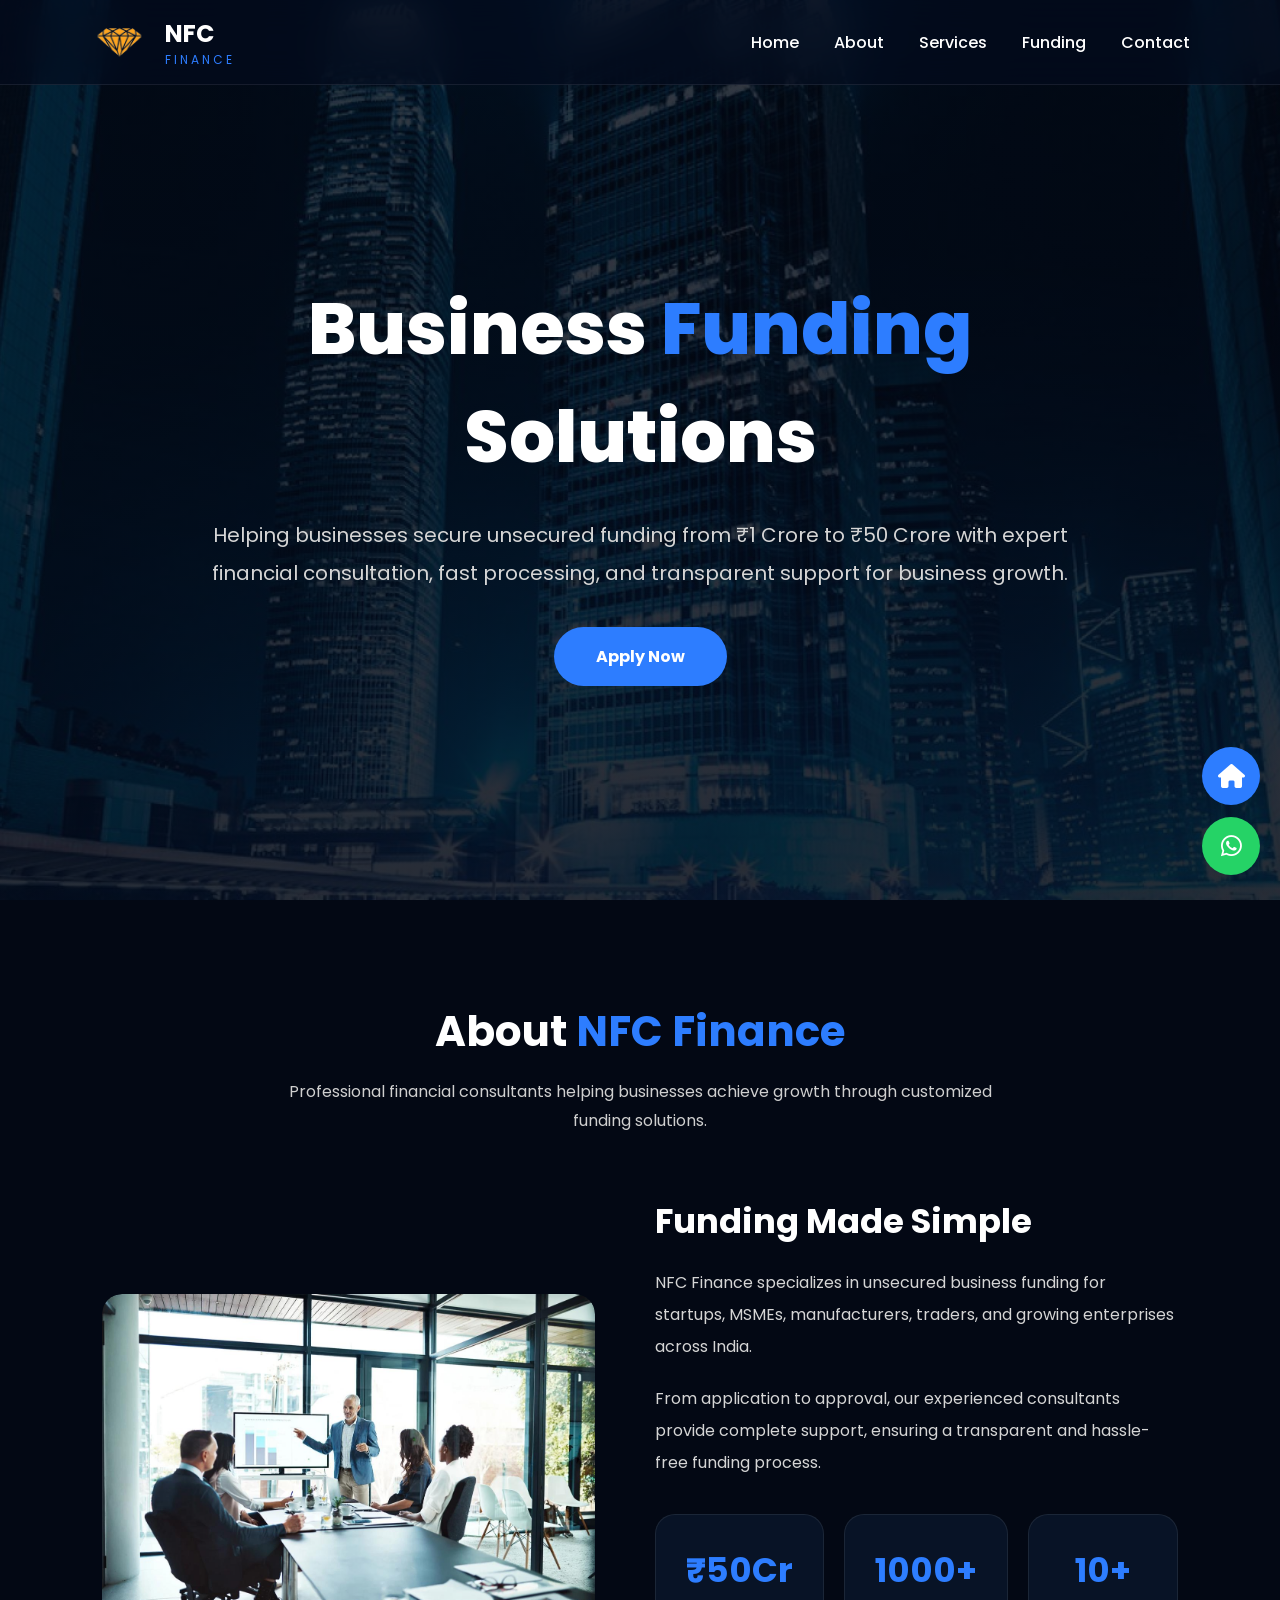
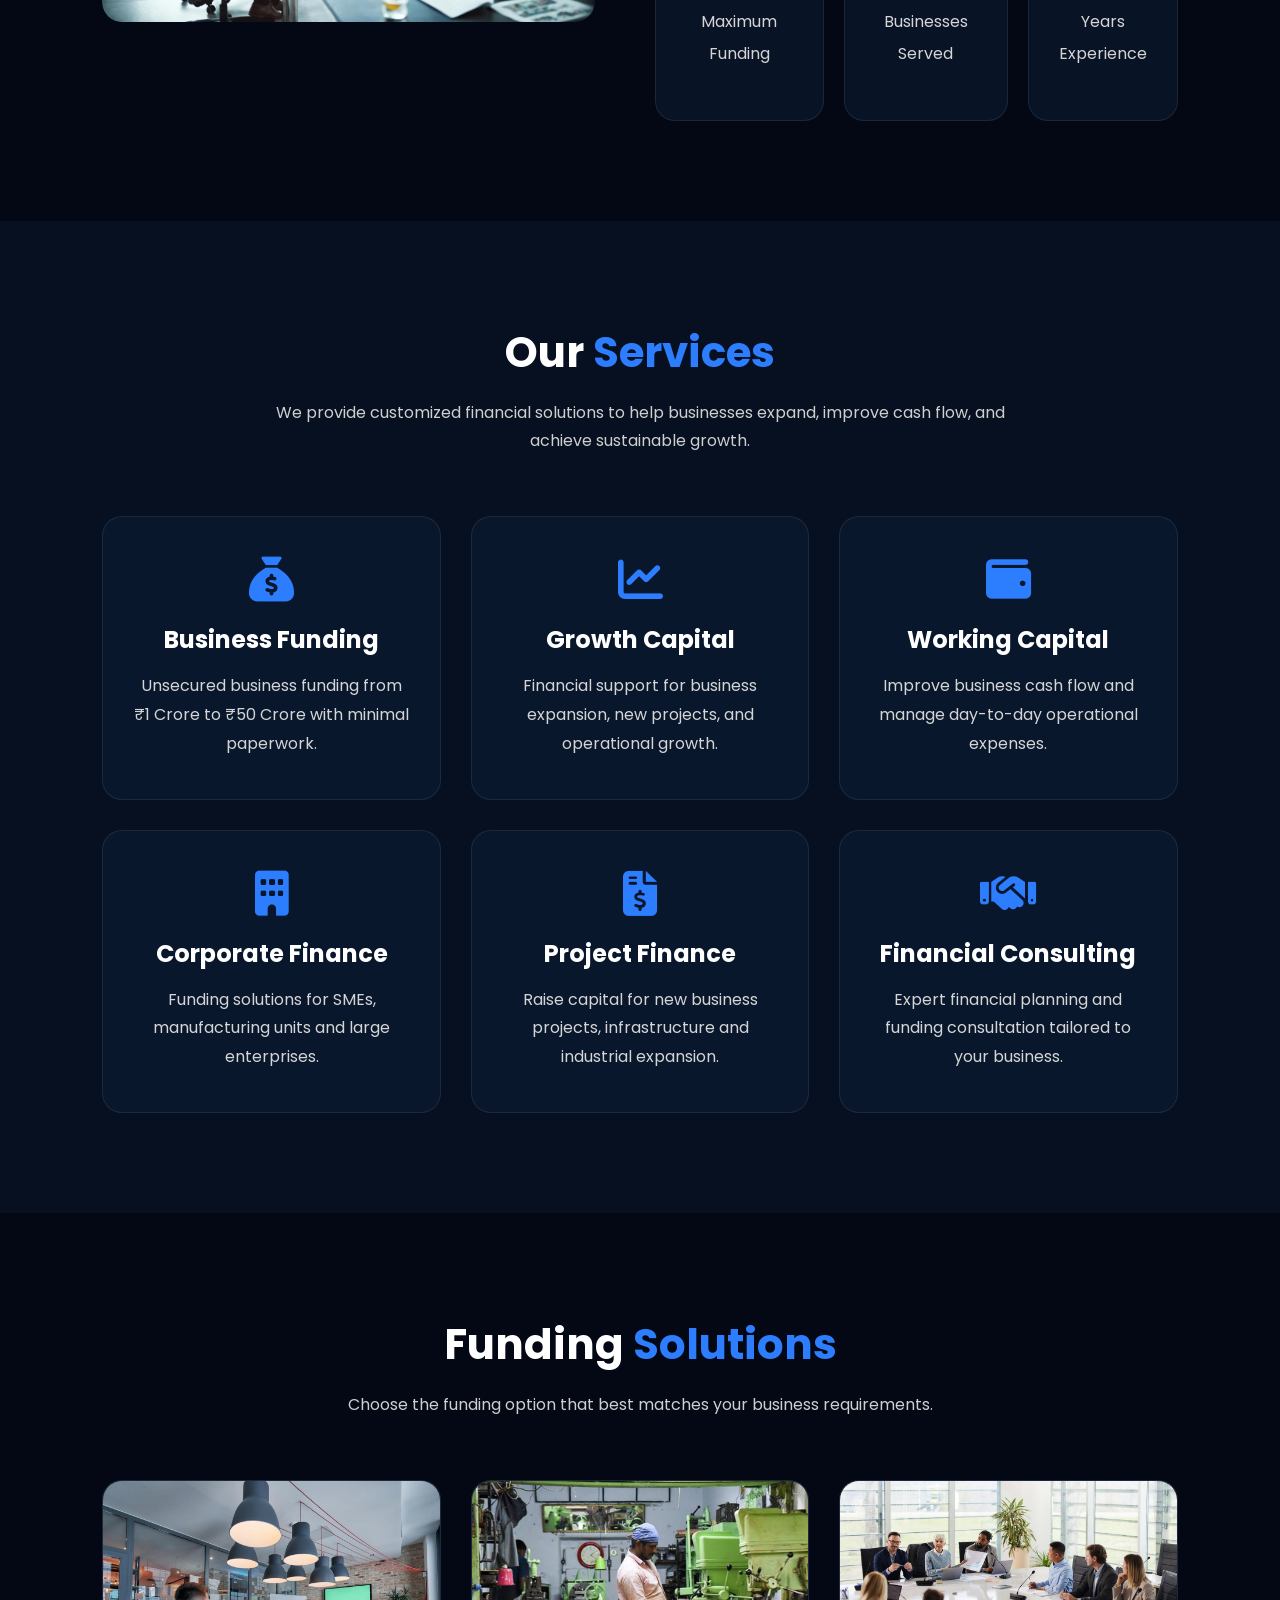
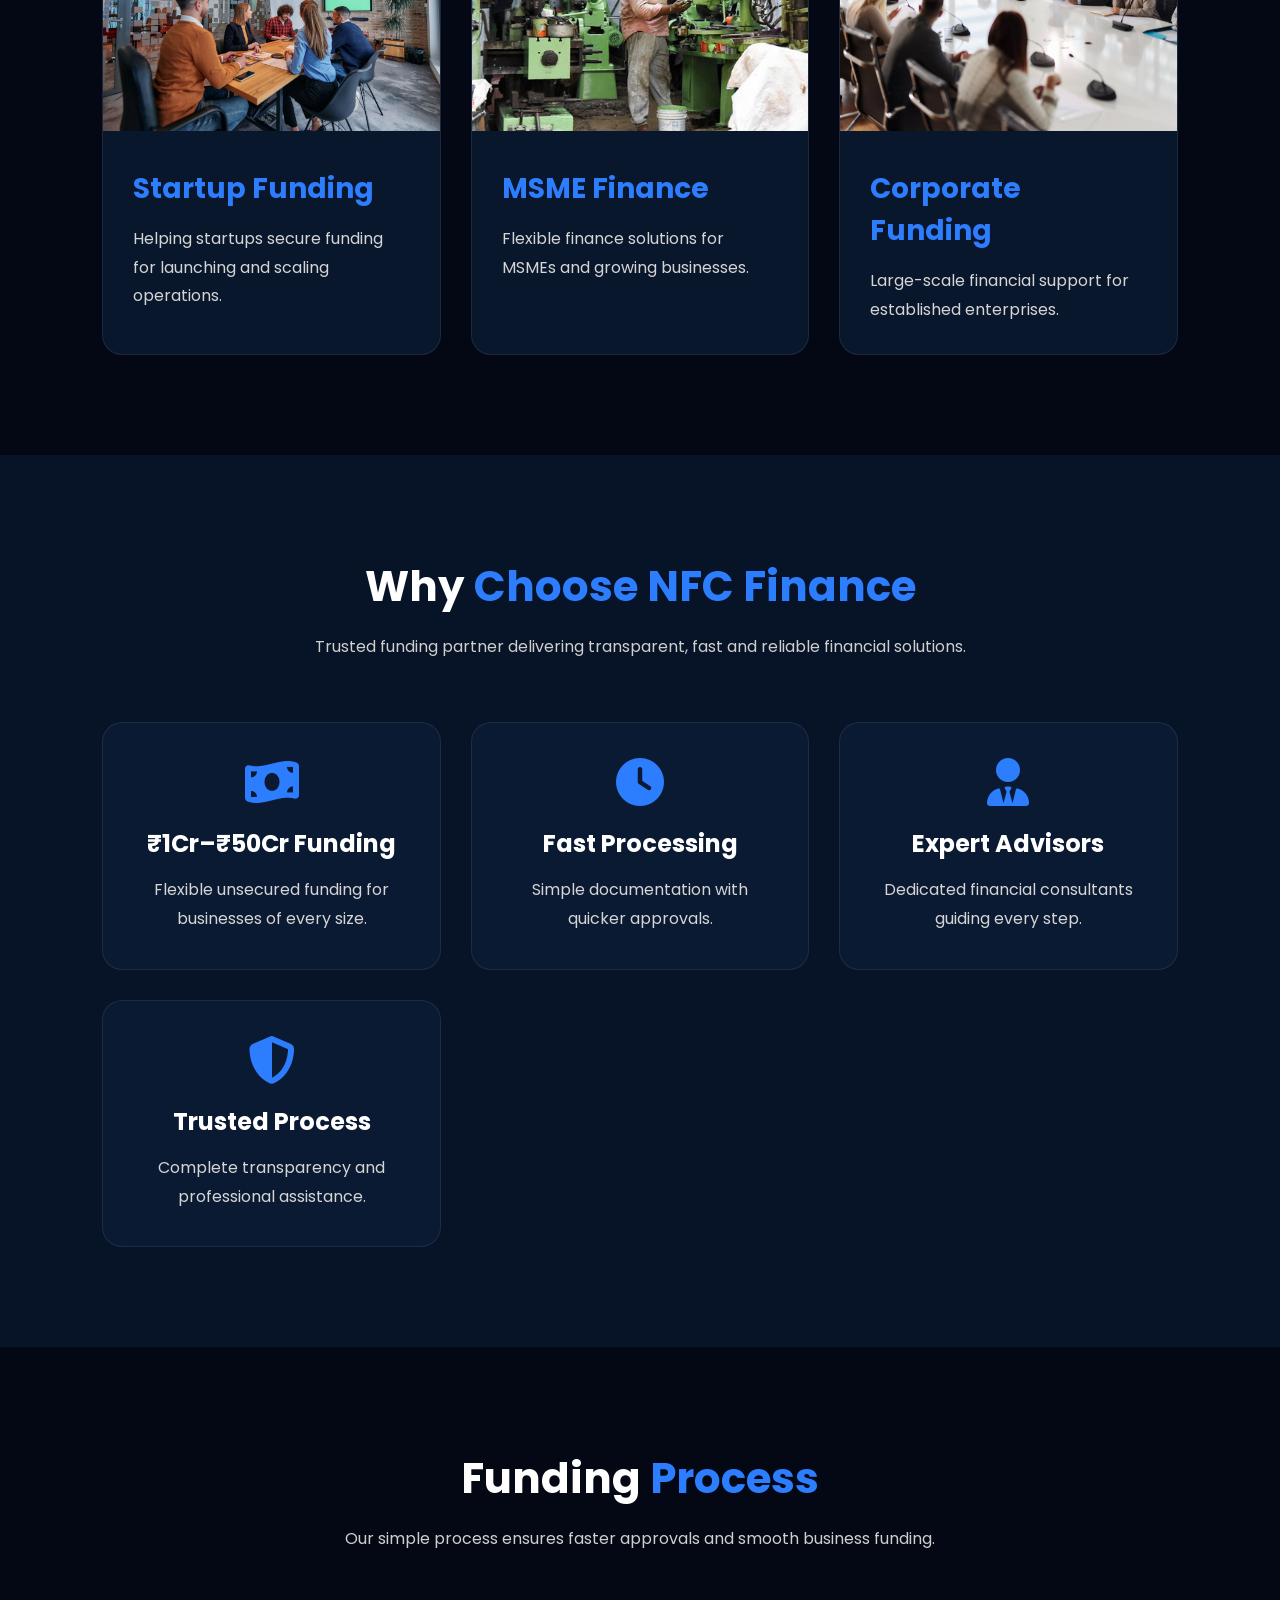
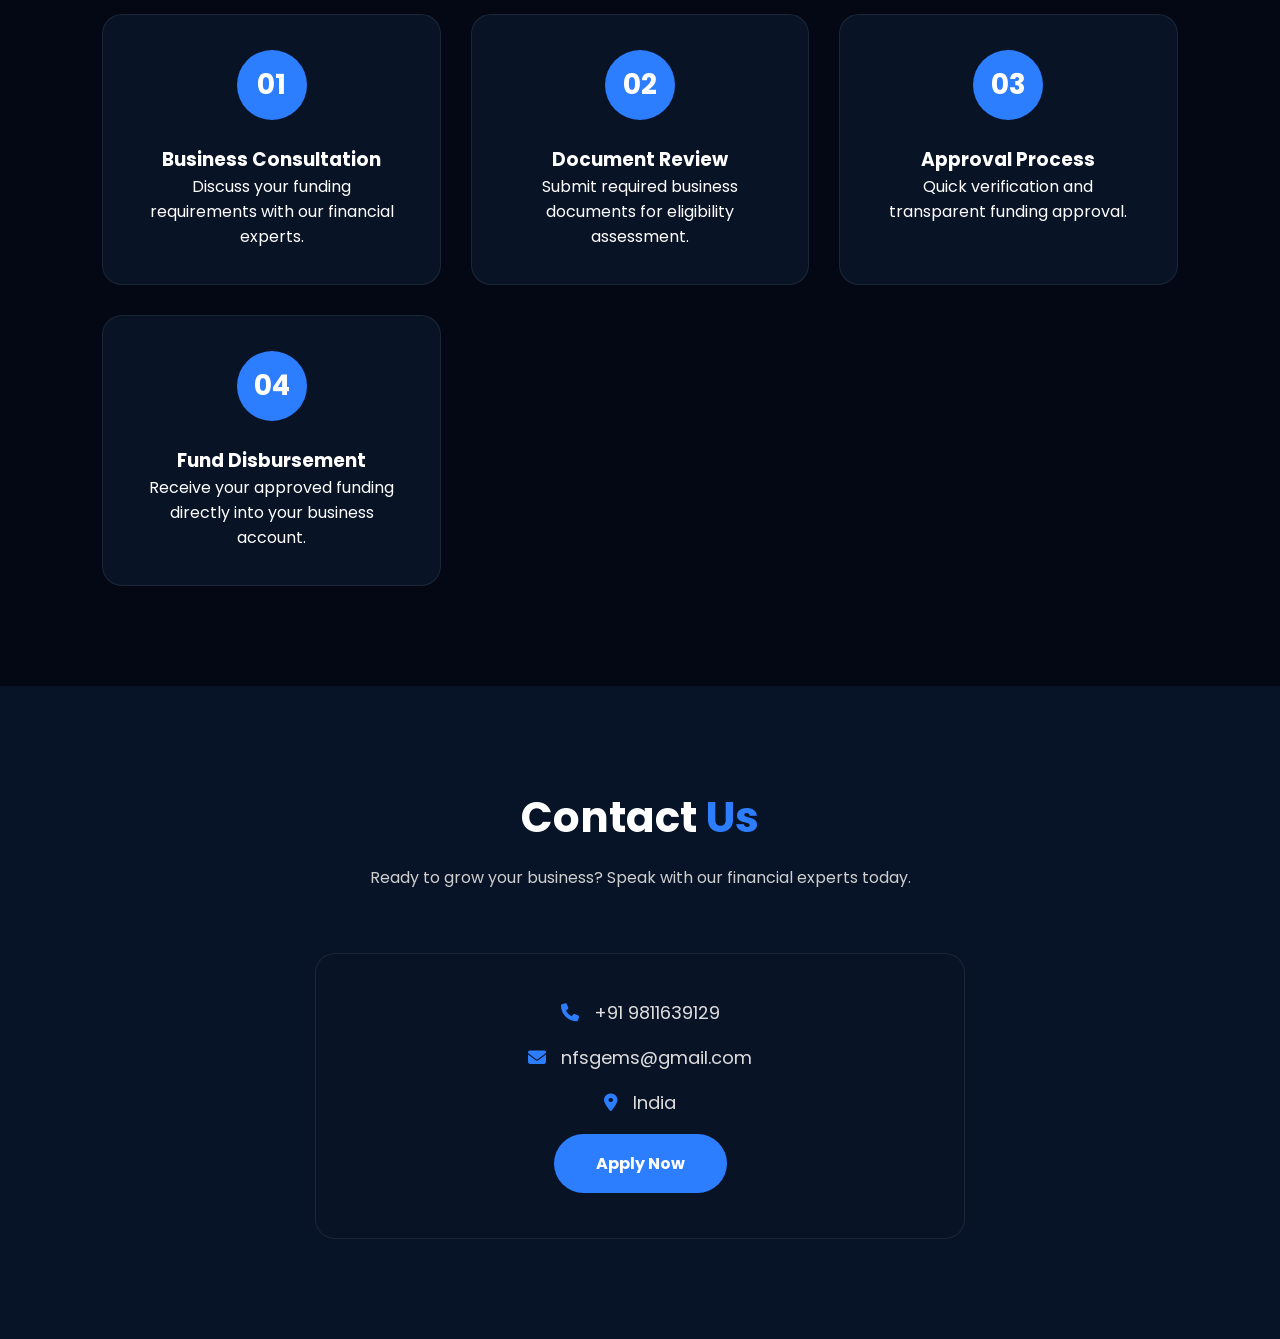
<file: finance.html>
<!DOCTYPE html>
<html lang="en">

<head>

<meta charset="UTF-8">
<meta name="viewport" content="width=device-width, initial-scale=1.0">

<title>NFC Finance</title>

<link rel="preconnect" href="https://fonts.googleapis.com">

<link rel="preconnect" href="https://fonts.gstatic.com" crossorigin>

<link href="https://fonts.googleapis.com/css2?family=Poppins:wght@300;400;500;600;700;800&display=swap" rel="stylesheet">

<link rel="stylesheet"
href="https://cdnjs.cloudflare.com/ajax/libs/font-awesome/6.6.0/css/all.min.css">

<style>

*{
margin:0;
padding:0;
box-sizing:border-box;
font-family:"Poppins",sans-serif;
}

html{
scroll-behavior:smooth;
}

body{
background:#030814;
color:#fff;
overflow-x:hidden;
}

::-webkit-scrollbar{
width:8px;
}

::-webkit-scrollbar-thumb{
background:#2d7dff;
border-radius:20px;
}

::-webkit-scrollbar-track{
background:#01060f;
}

/*================ HEADER ================*/

header{

position:fixed;
top:0;
left:0;
width:100%;
height:85px;

display:flex;
justify-content:space-between;
align-items:center;

padding:0 7%;

background:rgba(4,12,30,.65);
backdrop-filter:blur(18px);

border-bottom:1px solid rgba(255,255,255,.08);

z-index:999;

}

.logo{

display:flex;
align-items:center;
gap:15px;

text-decoration:none;

}

.logo img{

width:60px;

}

.logo-text{

display:flex;
flex-direction:column;

}

.logo-text h2{

font-size:24px;
color:#fff;

}

.logo-text span{

font-size:12px;
letter-spacing:3px;
color:#2d7dff;

}

nav{

display:flex;
gap:35px;

}

nav a{

text-decoration:none;
color:#fff;

font-weight:500;

position:relative;

transition:.3s;

}

nav a:hover{

color:#2d7dff;

}

nav a::after{

content:"";

position:absolute;

left:0;
bottom:-6px;

width:0;
height:2px;

background:#2d7dff;

transition:.3s;

}

nav a:hover::after{

width:100%;

}

.menu-btn{

display:none;

font-size:30px;

cursor:pointer;

}

/*================ HERO ================*/

.hero{

min-height:100vh;

display:flex;
justify-content:center;
align-items:center;

padding:140px 20px 80px;

text-align:center;

background:

linear-gradient(rgba(2,8,20,.80),rgba(2,8,20,.85)),
url("/images/finance0bg.jpg");

background-size:cover;
background-position:center;

}

.hero-content{

max-width:900px;

animation:fadeUp 1s ease;

}

.hero h1{

font-size:72px;
font-weight:800;

margin-bottom:25px;

}

.hero h1 span{

color:#2d7dff;

}

.hero p{

font-size:20px;

line-height:1.9;

color:#d5d5d5;

margin-bottom:35px;

}

.hero-btn{

display:inline-block;

padding:17px 42px;

background:#2d7dff;

border-radius:50px;

text-decoration:none;

color:#fff;

font-weight:700;

transition:.35s;

}

.hero-btn:hover{

transform:translateY(-6px);

box-shadow:0 15px 40px rgba(45,125,255,.35);

}

/*================ COMMON ================*/

section{

padding:100px 8%;

}

.title{

font-size:42px;

text-align:center;

margin-bottom:15px;

}

.title span{

color:#2d7dff;

}

.subtitle{

max-width:760px;

margin:auto;

text-align:center;

line-height:1.8;

color:#cfcfcf;

margin-bottom:60px;

}

/*================ ABOUT ================*/

.about-grid{

display:grid;

grid-template-columns:repeat(2,1fr);

gap:60px;

align-items:center;

}

.about-image{

overflow:hidden;

border-radius:20px;

}

.about-image img{

width:100%;

display:block;

border-radius:20px;

transition:.5s;

}

.about-image:hover img{

transform:scale(1.08);

}

.about-content h3{

font-size:34px;

margin-bottom:20px;

}

.about-content p{

line-height:2;

color:#d5d5d5;

margin-bottom:20px;

}

.stats{

display:grid;

grid-template-columns:repeat(3,1fr);

gap:20px;

margin-top:35px;

}

.stat{

background:#081326;

padding:30px;

border-radius:20px;

text-align:center;

border:1px solid rgba(255,255,255,.08);

transition:.35s;

}

.stat:hover{

transform:translateY(-10px);

}

.stat h2{

font-size:34px;

color:#2d7dff;

margin-bottom:10px;

}

@keyframes fadeUp{

from{

opacity:0;

transform:translateY(60px);

}

to{

opacity:1;

transform:translateY(0);

}

}

</style>

</head>

<body>

<header>

<a href="#" class="logo">

<img src="logo.png" alt="Logo">

<div class="logo-text">

<h2>NFC</h2>

<span>FINANCE</span>

</div>

</a>

<nav id="navMenu">

<a href="#">Home</a>

<a href="#about">About</a>

<a href="#services">Services</a>

<a href="#funding">Funding</a>

<a href="#contact">Contact</a>

</nav>

<div class="menu-btn" id="menuBtn">

<i class="fas fa-bars"></i>

</div>

</header>

<!-- HERO -->

<section class="hero">

<div class="hero-content">

<h1>

Business <span>Funding</span>

Solutions

</h1>

<p>

Helping businesses secure unsecured funding from
₹1 Crore to ₹50 Crore with expert financial consultation,
fast processing, and transparent support for business growth.

</p>

<a href="#about" class="hero-btn">

Apply Now

</a>

</div>

</section>

<!-- ABOUT -->

<section id="about">

<h2 class="title">

About <span>NFC Finance</span>

</h2>

<p class="subtitle">

Professional financial consultants helping businesses
achieve growth through customized funding solutions.

</p>

<div class="about-grid">

<div class="about-image">

<img src="images/about2.jpg" alt="About NFC Finance">

</div>

<div class="about-content">

<h3>

Funding Made Simple

</h3>

<p>

NFC Finance specializes in unsecured business funding for startups, MSMEs, manufacturers, traders, and growing enterprises across India.

</p>

<p>

From application to approval, our experienced consultants provide complete support, ensuring a transparent and hassle-free funding process.

</p>

<div class="stats">

<div class="stat">

<h2>₹50Cr</h2>

<p>Maximum Funding</p>

</div>

<div class="stat">

<h2>1000+</h2>

<p>Businesses Served</p>

</div>

<div class="stat">

<h2>10+</h2>

<p>Years Experience</p>

</div>

</div>

</div>

</div>

</section>
<!-- ================= SERVICES ================= -->

<section class="services" id="services">

    <h2 class="title">
        Our <span>Services</span>
    </h2>

    <p class="subtitle">
        We provide customized financial solutions to help businesses
        expand, improve cash flow, and achieve sustainable growth.
    </p>

    <div class="service-grid">

        <div class="service-card">

            <i class="fas fa-sack-dollar"></i>

            <h3>Business Funding</h3>

            <p>
                Unsecured business funding from
                ₹1 Crore to ₹50 Crore with minimal paperwork.
            </p>

        </div>

        <div class="service-card">

            <i class="fas fa-chart-line"></i>

            <h3>Growth Capital</h3>

            <p>
                Financial support for business expansion,
                new projects, and operational growth.
            </p>

        </div>

        <div class="service-card">

            <i class="fas fa-wallet"></i>

            <h3>Working Capital</h3>

            <p>
                Improve business cash flow and manage
                day-to-day operational expenses.
            </p>

        </div>

        <div class="service-card">

            <i class="fas fa-building"></i>

            <h3>Corporate Finance</h3>

            <p>
                Funding solutions for SMEs,
                manufacturing units and large enterprises.
            </p>

        </div>

        <div class="service-card">

            <i class="fas fa-file-invoice-dollar"></i>

            <h3>Project Finance</h3>

            <p>
                Raise capital for new business projects,
                infrastructure and industrial expansion.
            </p>

        </div>

        <div class="service-card">

            <i class="fas fa-handshake"></i>

            <h3>Financial Consulting</h3>

            <p>
                Expert financial planning and funding
                consultation tailored to your business.
            </p>

        </div>

    </div>

</section>

<!-- ================= FUNDING TYPES ================= -->

<section id="funding">

    <h2 class="title">
        Funding <span>Solutions</span>
    </h2>

    <p class="subtitle">
        Choose the funding option that best matches your
        business requirements.
    </p>

    <div class="funding-grid">

        <div class="fund-card">

            <img src="images/startup.jpg" alt="Startup Funding">

            <div class="fund-content">

                <h3>Startup Funding</h3>

                <p>
                    Helping startups secure funding
                    for launching and scaling operations.
                </p>

            </div>

        </div>

        <div class="fund-card">

            <img src="images/msme.jpg" alt="MSME Funding">

            <div class="fund-content">

                <h3>MSME Finance</h3>

                <p>
                    Flexible finance solutions for
                    MSMEs and growing businesses.
                </p>

            </div>

        </div>

        <div class="fund-card">

            <img src="images/corporate.jpg" alt="Corporate Funding">

            <div class="fund-content">

                <h3>Corporate Funding</h3>

                <p>
                    Large-scale financial support
                    for established enterprises.
                </p>

            </div>

        </div>

    </div>

</section>

<!-- ================= WHY CHOOSE US ================= -->

<section class="why">

    <h2 class="title">

        Why <span>Choose NFC Finance</span>

    </h2>

    <p class="subtitle">

        Trusted funding partner delivering transparent,
        fast and reliable financial solutions.

    </p>

    <div class="why-grid">

        <div class="why-card">

            <i class="fas fa-money-bill-wave"></i>

            <h3>₹1Cr–₹50Cr Funding</h3>

            <p>

                Flexible unsecured funding
                for businesses of every size.

            </p>

        </div>

        <div class="why-card">

            <i class="fas fa-clock"></i>

            <h3>Fast Processing</h3>

            <p>

                Simple documentation with
                quicker approvals.

            </p>

        </div>

        <div class="why-card">

            <i class="fas fa-user-tie"></i>

            <h3>Expert Advisors</h3>

            <p>

                Dedicated financial consultants
                guiding every step.

            </p>

        </div>

        <div class="why-card">

            <i class="fas fa-shield-halved"></i>

            <h3>Trusted Process</h3>

            <p>

                Complete transparency and
                professional assistance.

            </p>

        </div>

    </div>

</section>

<style>

/*================ SERVICES ================*/

.services{
background:#061020;
}

.service-grid{
display:grid;
grid-template-columns:repeat(auto-fit,minmax(260px,1fr));
gap:30px;
}

.service-card{
background:#09172d;
padding:40px 30px;
border-radius:20px;
text-align:center;
border:1px solid rgba(255,255,255,.08);
transition:.4s;
}

.service-card:hover{
transform:translateY(-12px);
box-shadow:0 20px 45px rgba(45,125,255,.25);
}

.service-card i{
font-size:45px;
color:#2d7dff;
margin-bottom:20px;
}

.service-card h3{
font-size:24px;
margin-bottom:15px;
}

.service-card p{
line-height:1.8;
color:#d5d5d5;
}

/*================ FUNDING ================*/

.funding-grid{
display:grid;
grid-template-columns:repeat(auto-fit,minmax(320px,1fr));
gap:30px;
margin-top:50px;
}

.fund-card{
background:#09172d;
overflow:hidden;
border-radius:20px;
border:1px solid rgba(255,255,255,.08);
transition:.4s;
}

.fund-card:hover{
transform:translateY(-12px);
}

.fund-card img{
width:100%;
height:250px;
object-fit:cover;
transition:.5s;
}

.fund-card:hover img{
transform:scale(1.08);
}

.fund-content{
padding:30px;
}

.fund-content h3{
font-size:28px;
margin-bottom:15px;
color:#2d7dff;
}

.fund-content p{
line-height:1.8;
color:#d5d5d5;
}

/*================ WHY ================*/

.why{
background:#071326;
}

.why-grid{
display:grid;
grid-template-columns:repeat(auto-fit,minmax(250px,1fr));
gap:30px;
}

.why-card{
background:#0b1a33;
padding:35px;
text-align:center;
border-radius:20px;
border:1px solid rgba(255,255,255,.08);
transition:.4s;
}

.why-card:hover{
transform:translateY(-10px);
box-shadow:0 15px 35px rgba(45,125,255,.25);
}

.why-card i{
font-size:48px;
color:#2d7dff;
margin-bottom:20px;
}

.why-card h3{
margin-bottom:15px;
font-size:24px;
}

.why-card p{
line-height:1.8;
color:#d5d5d5;
}

</style>
<!-- ================= FUNDING PROCESS ================= -->

<section class="process">

    <h2 class="title">
        Funding <span>Process</span>
    </h2>

    <p class="subtitle">
        Our simple process ensures faster approvals and smooth
        business funding.
    </p>

    <div class="process-grid">

        <div class="process-card">
            <div class="number">01</div>

            <h3>Business Consultation</h3>

            <p>
                Discuss your funding requirements with our
                financial experts.
            </p>

        </div>

        <div class="process-card">

            <div class="number">02</div>

            <h3>Document Review</h3>

            <p>
                Submit required business documents for
                eligibility assessment.
            </p>

        </div>

        <div class="process-card">

            <div class="number">03</div>

            <h3>Approval Process</h3>

            <p>
                Quick verification and transparent
                funding approval.
            </p>

        </div>

        <div class="process-card">

            <div class="number">04</div>

            <h3>Fund Disbursement</h3>

            <p>
                Receive your approved funding
                directly into your business account.
            </p>

        </div>

    </div>

</section>

<!-- ================= CONTACT ================= -->

<section class="contact" id="contact">

    <h2 class="title">

        Contact <span>Us</span>

    </h2>

    <p class="subtitle">

        Ready to grow your business?
        Speak with our financial experts today.

    </p>

    <div class="contact-box">

        <p>
            <i class="fas fa-phone"></i>
            +91 9811639129
        </p>

        <p>
            <i class="fas fa-envelope"></i>
          nfsgems@gmail.com
        </p>

        <p>
            <i class="fas fa-location-dot"></i>
            India
        </p>

        <a href="https://wa.me/919811639129"
           target="_blank"
           class="hero-btn">

            Apply Now

        </a>

    </div>

</section>

<!-- ================= FLOATING BUTTONS ================= -->

<a href="index.html" class="home-btn">

<i class="fas fa-house"></i>

</a>

<a href="https://wa.me/919811639129"
target="_blank"
class="whatsapp-btn">

<i class="fab fa-whatsapp"></i>

</a>

<style>

/*================ PROCESS ================*/

.process{
background:#030814;
}

.process-grid{
display:grid;
grid-template-columns:repeat(auto-fit,minmax(250px,1fr));
gap:30px;
margin-top:50px;
}

.process-card{

background:#081326;

padding:35px;

text-align:center;

border-radius:20px;

border:1px solid rgba(255,255,255,.08);

transition:.4s;

}

.process-card:hover{

transform:translateY(-10px);

box-shadow:0 15px 35px rgba(45,125,255,.25);

}

.number{

width:70px;
height:70px;

margin:auto;
margin-bottom:25px;

display:flex;
justify-content:center;
align-items:center;

border-radius:50%;

background:#2d7dff;

font-size:28px;
font-weight:700;

}

/*================ CONTACT ================*/

.contact{
background:#071326;
text-align:center;
}

.contact-box{

max-width:650px;

margin:auto;

background:#081326;

padding:45px;

border-radius:20px;

border:1px solid rgba(255,255,255,.08);

}

.contact-box p{

font-size:18px;

margin-bottom:18px;

color:#ddd;

}

.contact-box i{

color:#2d7dff;

margin-right:10px;

}

/*================ FLOATING BUTTONS ================*/

.home-btn,
.whatsapp-btn{

position:fixed;

right:20px;

width:58px;
height:58px;

display:flex;
justify-content:center;
align-items:center;

border-radius:50%;

text-decoration:none;

color:#fff;

font-size:24px;

transition:.3s;

z-index:999;

}

.home-btn{

bottom:95px;

background:#2d7dff;

}

.whatsapp-btn{

bottom:25px;

background:#25D366;

}

.home-btn:hover,
.whatsapp-btn:hover{

transform:scale(1.1);

}

/*================ RESPONSIVE ================*/

@media(max-width:768px){

.menu-btn{
display:block;
z-index:1001;
}

nav{

position:fixed;

top:85px;

left:-100%;

width:70%;

height:calc(100vh - 85px);

background:#071326;

display:flex;

flex-direction:column;

padding:60px 30px;

gap:30px;

transition:.4s;

}

nav.active{

left:0;

}

.about-grid,
.funding-grid{

grid-template-columns:1fr;

}

.stats,
.service-grid,
.why-grid,
.process-grid{

grid-template-columns:1fr;

}

.hero h1{

font-size:42px;

}

.hero p{

font-size:16px;

}

.title{

font-size:34px;

}

}

/*================ SCROLL ANIMATION ================*/

.hidden{

opacity:0;

transform:translateY(60px);

transition:.8s;

}

.show{

opacity:1;

transform:translateY(0);

}

</style>

<script>

/* Mobile Menu */

const menuBtn=document.getElementById("menuBtn");
const navMenu=document.getElementById("navMenu");

menuBtn.addEventListener("click",()=>{

navMenu.classList.toggle("active");

const icon=menuBtn.querySelector("i");

if(navMenu.classList.contains("active")){

icon.classList.replace("fa-bars","fa-times");

}else{

icon.classList.replace("fa-times","fa-bars");

}

});

/* Close Menu */

document.querySelectorAll("#navMenu a").forEach(link=>{

link.addEventListener("click",()=>{

navMenu.classList.remove("active");

menuBtn.querySelector("i").classList.replace("fa-times","fa-bars");

});

});

/* Scroll Animation */

const observer=new IntersectionObserver(entries=>{

entries.forEach(entry=>{

if(entry.isIntersecting){

entry.target.classList.add("show");

}

});

});

document.querySelectorAll("section").forEach(section=>{

section.classList.add("hidden");

observer.observe(section);

});

</script>

</body>
</html>
</file>
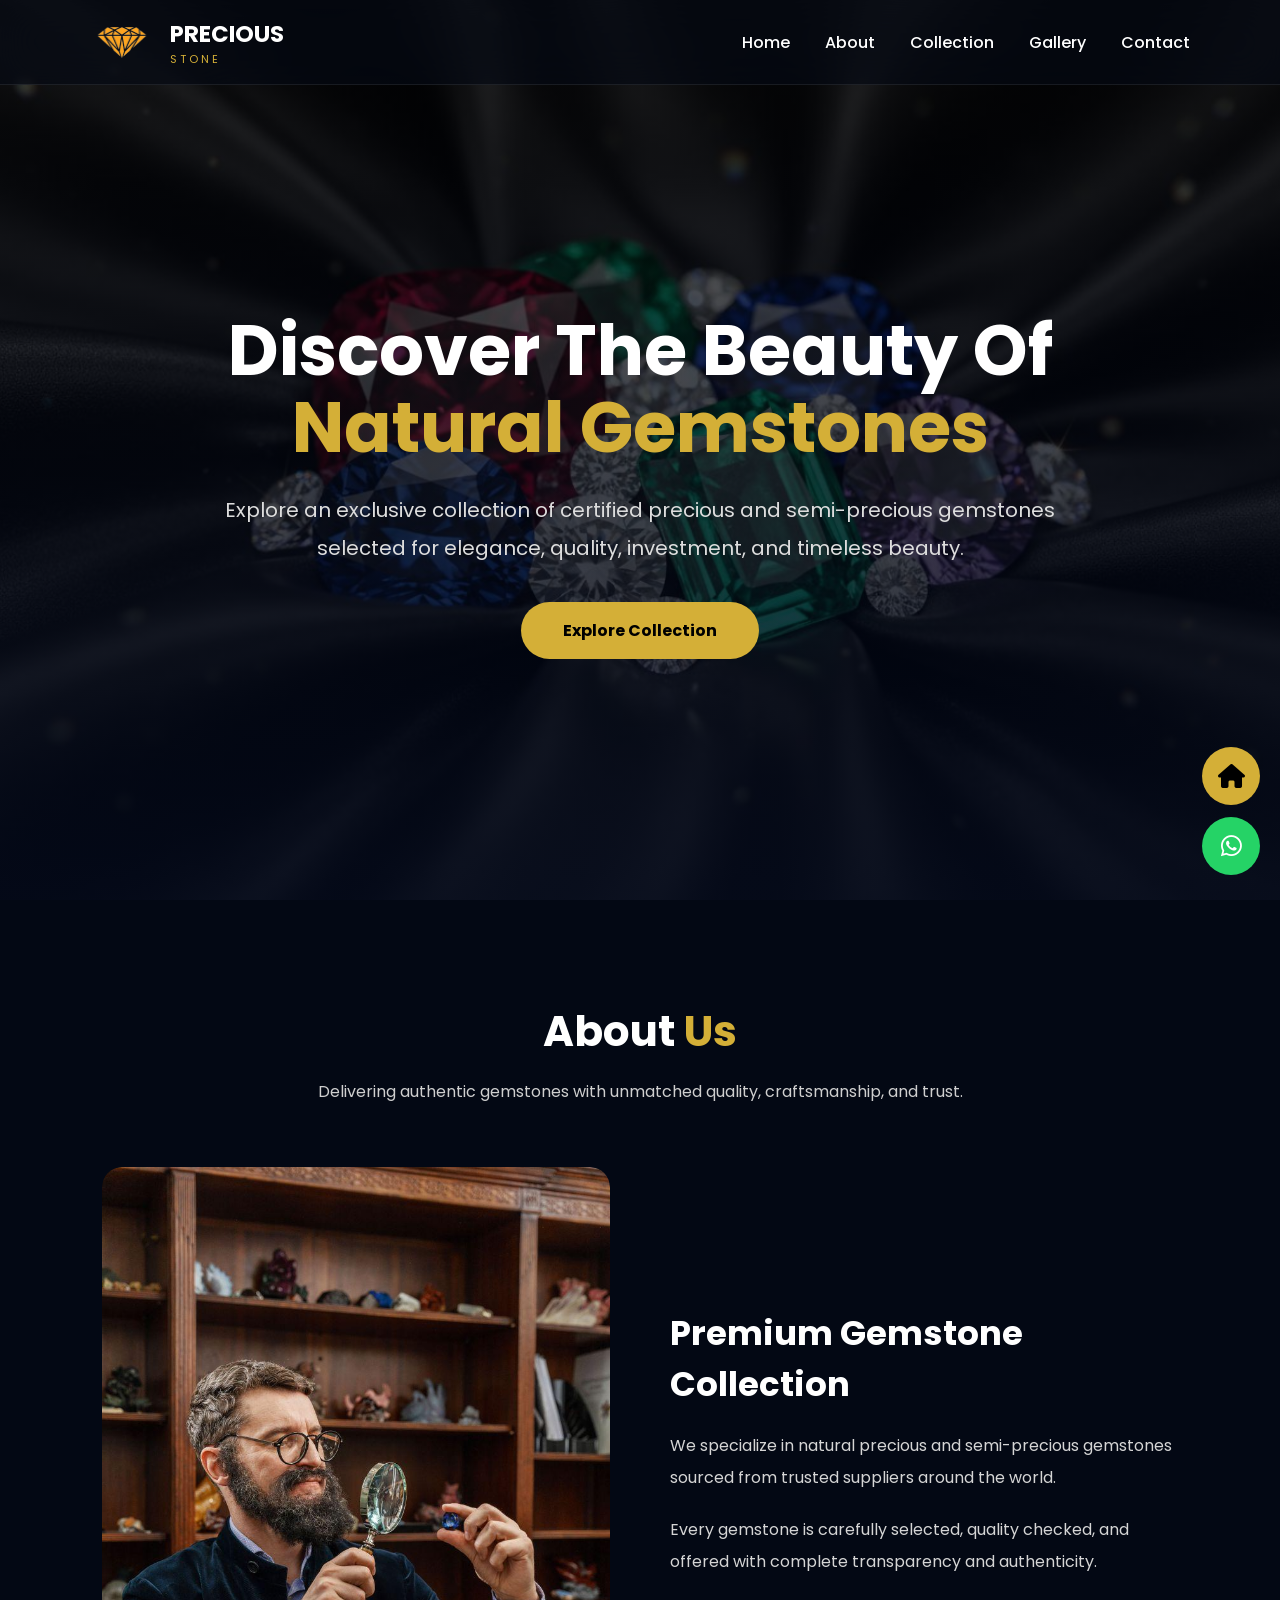
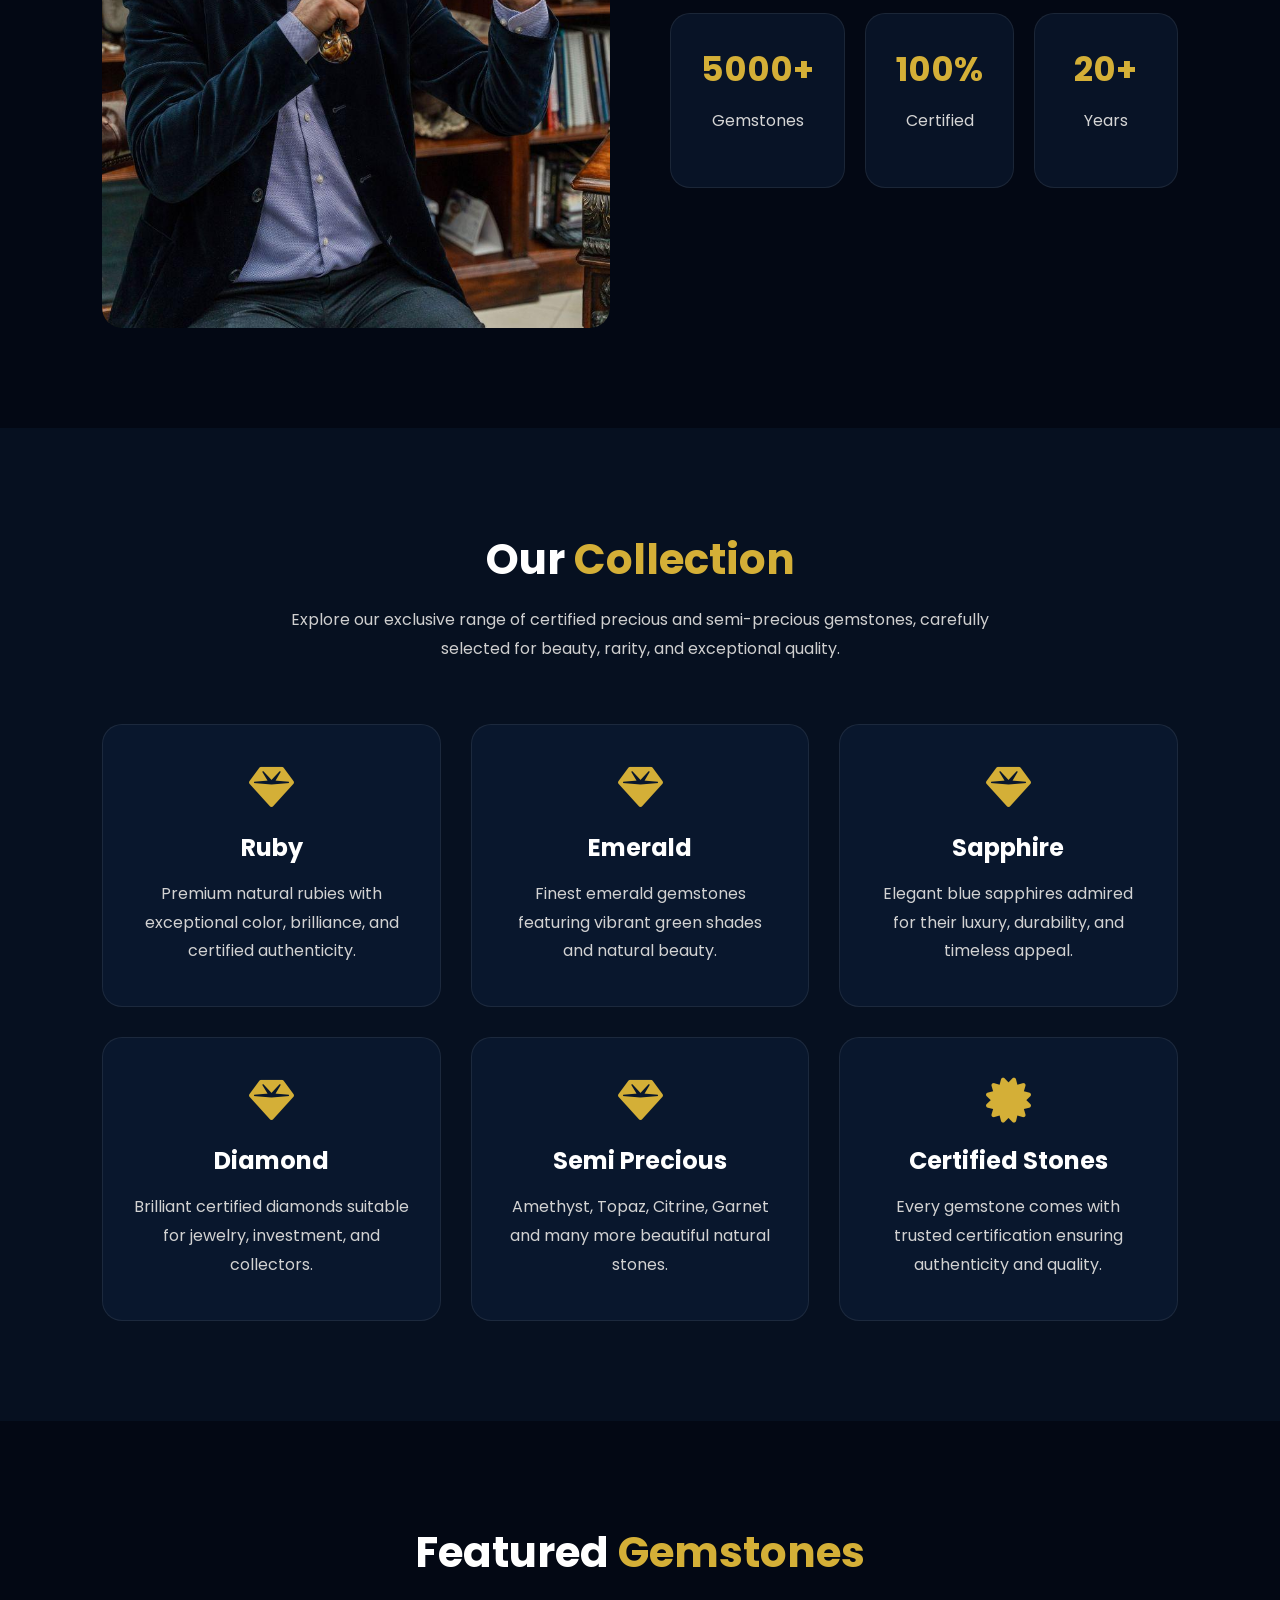
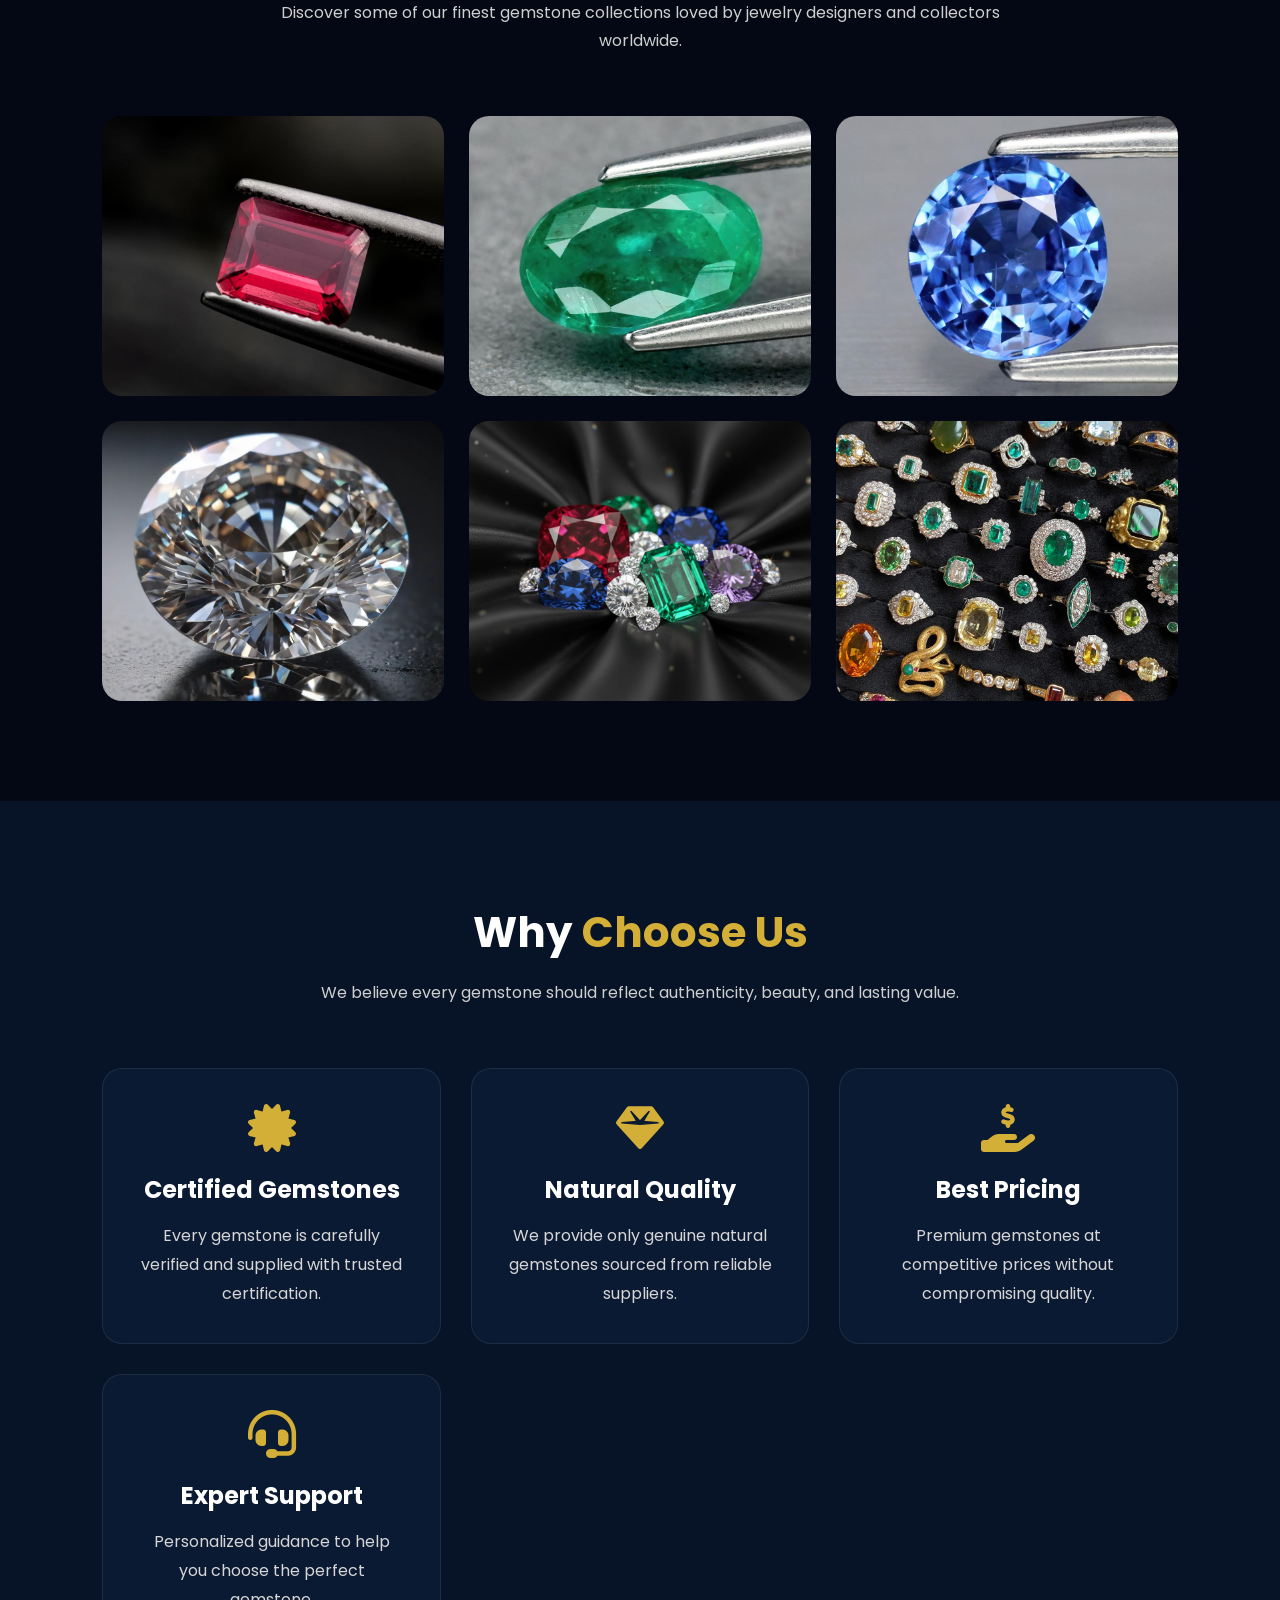
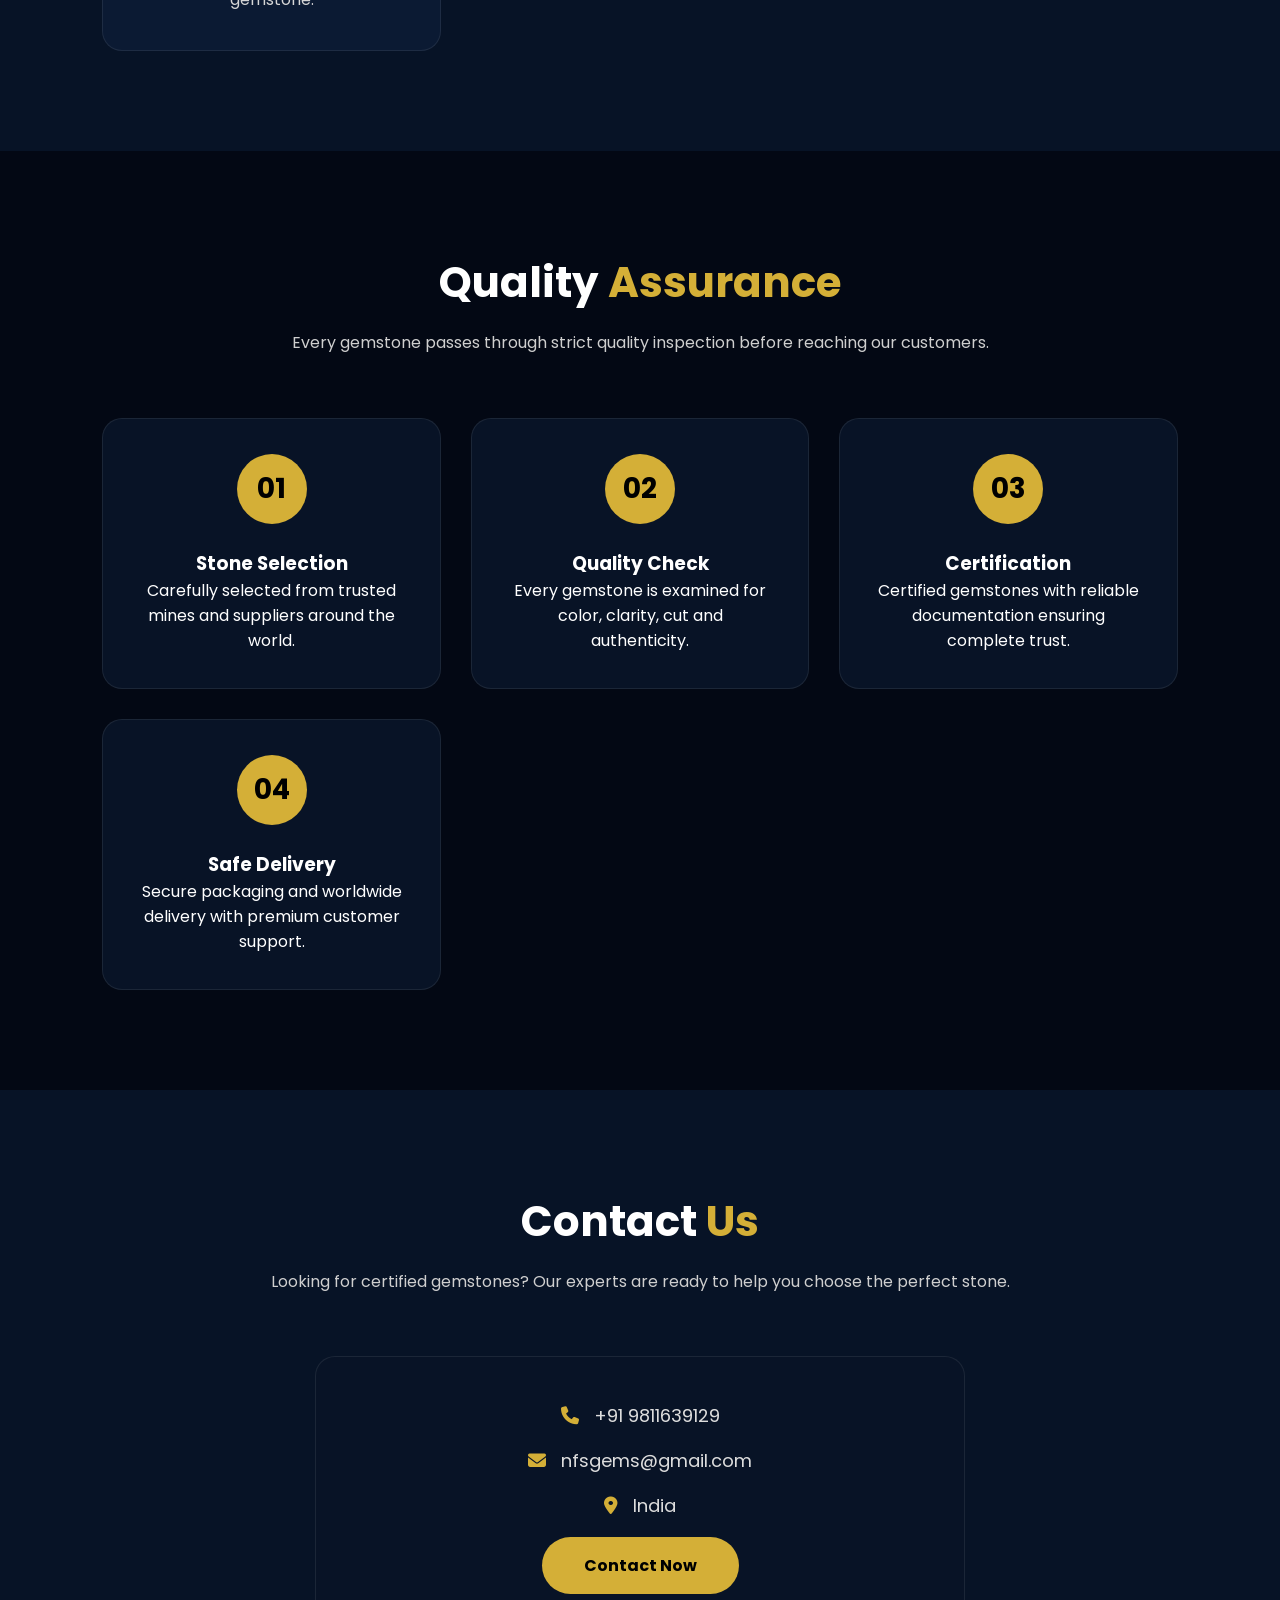
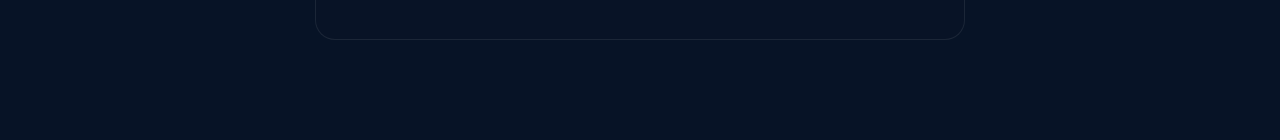
<file: stone.html>
<!DOCTYPE html>
<html lang="en">
<head>

<meta charset="UTF-8">
<meta name="viewport" content="width=device-width, initial-scale=1.0">

<title>Precious Stone</title>

<link rel="preconnect" href="https://fonts.googleapis.com">
<link rel="preconnect" href="https://fonts.gstatic.com" crossorigin>

<link href="https://fonts.googleapis.com/css2?family=Poppins:wght@300;400;500;600;700;800&display=swap" rel="stylesheet">

<link rel="stylesheet"
href="https://cdnjs.cloudflare.com/ajax/libs/font-awesome/6.6.0/css/all.min.css">

<style>

*{
margin:0;
padding:0;
box-sizing:border-box;
font-family:"Poppins",sans-serif;
}

html{
scroll-behavior:smooth;
}

body{
background:#030814;
color:#fff;
overflow-x:hidden;
}

::-webkit-scrollbar{
width:8px;
}

::-webkit-scrollbar-thumb{
background:#d4af37;
border-radius:20px;
}

::-webkit-scrollbar-track{
background:#02050c;
}

/* HEADER */

header{

position:fixed;
top:0;
left:0;
width:100%;
height:85px;

display:flex;
justify-content:space-between;
align-items:center;

padding:0 7%;

background:rgba(6,10,20,.65);
backdrop-filter:blur(20px);

border-bottom:1px solid rgba(255,255,255,.08);

z-index:999;

}

.logo{

display:flex;
align-items:center;
gap:15px;

text-decoration:none;

}

.logo img{

width:65px;

}

.logo-text{

display:flex;
flex-direction:column;

}

.logo-text h2{

font-size:23px;
color:#fff;

}

.logo-text span{

font-size:11px;
letter-spacing:3px;
color:#d4af37;

}

nav{

display:flex;
gap:35px;

}

nav a{

text-decoration:none;
color:#fff;
font-weight:500;
transition:.3s;
position:relative;

}

nav a:hover{

color:#d4af37;

}

nav a::after{

content:"";
position:absolute;

left:0;
bottom:-5px;

width:0;
height:2px;

background:#d4af37;
transition:.3s;

}

nav a:hover::after{

width:100%;

}

.menu-btn{

display:none;
font-size:30px;
cursor:pointer;

}

/* HERO */

.hero{

min-height:100vh;

display:flex;
justify-content:center;
align-items:center;

padding:150px 20px 80px;

text-align:center;

background:

linear-gradient(rgba(0,0,0,.65),rgba(2,8,25,.85)),
url("/images/gem.jpg");

background-size:cover;
background-position:center;

}

.hero-content{

max-width:900px;

animation:fadeUp 1s ease;

}

.hero h1{

font-size:70px;
line-height:1.1;
margin-bottom:25px;

}

.hero h1 span{

color:#d4af37;

}

.hero p{

font-size:20px;
line-height:1.9;
color:#ddd;

margin-bottom:35px;

}

.hero-btn{

display:inline-block;

padding:16px 42px;

background:#d4af37;

border-radius:50px;

color:#000;

text-decoration:none;
font-weight:700;

transition:.35s;

}

.hero-btn:hover{

transform:translateY(-6px);

box-shadow:0 15px 35px rgba(212,175,55,.35);

}

/* COMMON */

section{

padding:100px 8%;

}

.title{

font-size:42px;
text-align:center;
margin-bottom:15px;

}

.title span{

color:#d4af37;

}

.subtitle{

max-width:750px;
margin:auto;

text-align:center;

color:#cfcfcf;

line-height:1.8;

margin-bottom:60px;

}

/* ABOUT */

.about-grid{

display:grid;

grid-template-columns:repeat(2,1fr);

gap:60px;

align-items:center;

}

.about-image{

overflow:hidden;
border-radius:20px;

}

.about-image img{

width:100%;
display:block;

border-radius:20px;

transition:.5s;

}

.about-image:hover img{

transform:scale(1.08);

}

.about-content h3{

font-size:34px;
margin-bottom:20px;

}

.about-content p{

line-height:2;
color:#d5d5d5;
margin-bottom:20px;

}

.stats{

display:grid;

grid-template-columns:repeat(3,1fr);

gap:20px;

margin-top:35px;

}

.stat{

background:#081326;

padding:30px;

border-radius:20px;

text-align:center;

border:1px solid rgba(255,255,255,.08);

transition:.35s;

}

.stat:hover{

transform:translateY(-10px);

}

.stat h2{

font-size:34px;
color:#d4af37;
margin-bottom:10px;

}

@keyframes fadeUp{

from{

opacity:0;
transform:translateY(60px);

}

to{

opacity:1;
transform:translateY(0);

}

}

</style>

</head>

<body>

<header>

<a href="#" class="logo">

<img src="logo.png" alt="Logo">

<div class="logo-text">

<h2>PRECIOUS</h2>

<span>STONE</span>

</div>

</a>

<nav id="navMenu">

<a href="#">Home</a>

<a href="#about">About</a>

<a href="#collection">Collection</a>

<a href="#gallery">Gallery</a>

<a href="#contact">Contact</a>

</nav>

<div class="menu-btn" id="menuBtn">

<i class="fas fa-bars"></i>

</div>

</header>

<!-- HERO -->

<section class="hero">

<div class="hero-content">

<h1>

Discover The Beauty Of

<span>Natural Gemstones</span>

</h1>

<p>

Explore an exclusive collection of certified precious
and semi-precious gemstones selected for elegance,
quality, investment, and timeless beauty.

</p>

<a href="#about" class="hero-btn">

Explore Collection

</a>

</div>

</section>

<!-- ABOUT -->

<section id="about">

<h2 class="title">

About <span>Us</span>

</h2>

<p class="subtitle">

Delivering authentic gemstones with unmatched quality,
craftsmanship, and trust.

</p>

<div class="about-grid">

<div class="about-image">

<img src="images/about1.jpg" alt="About">

</div>

<div class="about-content">

<h3>

Premium Gemstone Collection

</h3>

<p>

We specialize in natural precious and semi-precious gemstones sourced from trusted suppliers around the world.

</p>

<p>

Every gemstone is carefully selected, quality checked, and offered with complete transparency and authenticity.

</p>

<div class="stats">

<div class="stat">

<h2>5000+</h2>

<p>Gemstones</p>

</div>

<div class="stat">

<h2>100%</h2>

<p>Certified</p>

</div>

<div class="stat">

<h2>20+</h2>

<p>Years</p>

</div>

</div>

</div>

</div>

</section>
<!-- ================= COLLECTION ================= -->

<section class="collection" id="collection">

    <h2 class="title">
        Our <span>Collection</span>
    </h2>

    <p class="subtitle">
        Explore our exclusive range of certified precious and
        semi-precious gemstones, carefully selected for beauty,
        rarity, and exceptional quality.
    </p>

    <div class="collection-grid">

        <div class="collection-card">
            <i class="fas fa-gem"></i>
            <h3>Ruby</h3>
            <p>
                Premium natural rubies with exceptional color,
                brilliance, and certified authenticity.
            </p>
        </div>

        <div class="collection-card">
            <i class="fas fa-gem"></i>
            <h3>Emerald</h3>
            <p>
                Finest emerald gemstones featuring vibrant green
                shades and natural beauty.
            </p>
        </div>

        <div class="collection-card">
            <i class="fas fa-gem"></i>
            <h3>Sapphire</h3>
            <p>
                Elegant blue sapphires admired for their luxury,
                durability, and timeless appeal.
            </p>
        </div>

        <div class="collection-card">
            <i class="fas fa-gem"></i>
            <h3>Diamond</h3>
            <p>
                Brilliant certified diamonds suitable for jewelry,
                investment, and collectors.
            </p>
        </div>

        <div class="collection-card">
            <i class="fas fa-gem"></i>
            <h3>Semi Precious</h3>
            <p>
                Amethyst, Topaz, Citrine, Garnet and many more
                beautiful natural stones.
            </p>
        </div>

        <div class="collection-card">
            <i class="fas fa-certificate"></i>
            <h3>Certified Stones</h3>
            <p>
                Every gemstone comes with trusted certification
                ensuring authenticity and quality.
            </p>
        </div>

    </div>

</section>

<!-- ================= GALLERY ================= -->

<section id="gallery">

    <h2 class="title">
        Featured <span>Gemstones</span>
    </h2>

    <p class="subtitle">
        Discover some of our finest gemstone collections loved
        by jewelry designers and collectors worldwide.
    </p>

    <div class="gallery-grid">

        <div class="gallery-card">
            <img src="images/gallery1.jpg" alt="">
            <div class="gallery-overlay">
                <h3>Ruby</h3>
            </div>
        </div>

        <div class="gallery-card">
            <img src="images/gallery2.jpg" alt="">
            <div class="gallery-overlay">
                <h3>Emerald</h3>
            </div>
        </div>

        <div class="gallery-card">
            <img src="images/gallery3.jpg" alt="">
            <div class="gallery-overlay">
                <h3>Sapphire</h3>
            </div>
        </div>

        <div class="gallery-card">
            <img src="images/gallery4.jpg" alt="">
            <div class="gallery-overlay">
                <h3>Diamond</h3>
            </div>
        </div>

        <div class="gallery-card">
            <img src="images/gem.jpg" alt="">
            <div class="gallery-overlay">
                <!-- <h3>Topaz</h3> -->
            </div>
        </div>

        <div class="gallery-card">
            <img src="images/collection-banner.jpg" alt="">
            <div class="gallery-overlay">
                <!-- <h3>Natural Crystal</h3> -->
            </div>
        </div>

    </div>

</section>

<!-- ================= WHY CHOOSE US ================= -->

<section class="why">

    <h2 class="title">
        Why <span>Choose Us</span>
    </h2>

    <p class="subtitle">
        We believe every gemstone should reflect authenticity,
        beauty, and lasting value.
    </p>

    <div class="why-grid">

        <div class="why-card">
            <i class="fas fa-certificate"></i>
            <h3>Certified Gemstones</h3>

            <p>
                Every gemstone is carefully verified and supplied
                with trusted certification.
            </p>

        </div>

        <div class="why-card">

            <i class="fas fa-gem"></i>

            <h3>Natural Quality</h3>

            <p>
                We provide only genuine natural gemstones sourced
                from reliable suppliers.
            </p>

        </div>

        <div class="why-card">

            <i class="fas fa-hand-holding-dollar"></i>

            <h3>Best Pricing</h3>

            <p>
                Premium gemstones at competitive prices without
                compromising quality.
            </p>

        </div>

        <div class="why-card">

            <i class="fas fa-headset"></i>

            <h3>Expert Support</h3>

            <p>
                Personalized guidance to help you choose the perfect
                gemstone.
            </p>

        </div>

    </div>

</section>

<style>

/*================ COLLECTION ================*/

.collection{
background:#061020;
}

.collection-grid{
display:grid;
grid-template-columns:repeat(auto-fit,minmax(260px,1fr));
gap:30px;
}

.collection-card{
background:#09172d;
padding:40px 30px;
border-radius:20px;
text-align:center;
border:1px solid rgba(255,255,255,.08);
transition:.4s;
}

.collection-card:hover{
transform:translateY(-12px);
box-shadow:0 20px 50px rgba(212,175,55,.18);
}

.collection-card i{
font-size:45px;
color:#d4af37;
margin-bottom:20px;
}

.collection-card h3{
font-size:24px;
margin-bottom:15px;
}

.collection-card p{
line-height:1.8;
color:#d2d2d2;
}

/*================ GALLERY ================*/

.gallery-grid{
display:grid;
grid-template-columns:repeat(auto-fit,minmax(300px,1fr));
gap:25px;
}

.gallery-card{
position:relative;
height:280px;
overflow:hidden;
border-radius:20px;
cursor:pointer;
}

.gallery-card img{
width:100%;
height:100%;
object-fit:cover;
transition:.6s;
}

.gallery-card:hover img{
transform:scale(1.15);
}

.gallery-overlay{
position:absolute;
left:0;
right:0;
bottom:0;
padding:25px;
background:linear-gradient(transparent,rgba(0,0,0,.9));
transform:translateY(100%);
transition:.4s;
}

.gallery-card:hover .gallery-overlay{
transform:translateY(0);
}

/*================ WHY ================*/

.why{
background:#071326;
}

.why-grid{
display:grid;
grid-template-columns:repeat(auto-fit,minmax(250px,1fr));
gap:30px;
}

.why-card{
background:#0b1a33;
padding:35px;
text-align:center;
border-radius:20px;
border:1px solid rgba(255,255,255,.08);
transition:.4s;
}

.why-card:hover{
transform:translateY(-12px);
box-shadow:0 15px 40px rgba(212,175,55,.22);
}

.why-card i{
font-size:48px;
color:#d4af37;
margin-bottom:20px;
}

.why-card h3{
margin-bottom:15px;
font-size:24px;
}

.why-card p{
line-height:1.8;
color:#d6d6d6;
}

</style>
<!-- ================= CERTIFICATION ================= -->

<section class="process">

    <h2 class="title">
        Quality <span>Assurance</span>
    </h2>

    <p class="subtitle">
        Every gemstone passes through strict quality inspection
        before reaching our customers.
    </p>

    <div class="process-grid">

        <div class="process-card">
            <div class="number">01</div>
            <h3>Stone Selection</h3>
            <p>
                Carefully selected from trusted mines and suppliers
                around the world.
            </p>
        </div>

        <div class="process-card">
            <div class="number">02</div>
            <h3>Quality Check</h3>
            <p>
                Every gemstone is examined for color, clarity,
                cut and authenticity.
            </p>
        </div>

        <div class="process-card">
            <div class="number">03</div>
            <h3>Certification</h3>
            <p>
                Certified gemstones with reliable documentation
                ensuring complete trust.
            </p>
        </div>

        <div class="process-card">
            <div class="number">04</div>
            <h3>Safe Delivery</h3>
            <p>
                Secure packaging and worldwide delivery with
                premium customer support.
            </p>
        </div>

    </div>

</section>

<!-- ================= CONTACT ================= -->

<section class="contact" id="contact">

    <h2 class="title">
        Contact <span>Us</span>
    </h2>

    <p class="subtitle">
        Looking for certified gemstones?
        Our experts are ready to help you choose the perfect stone.
    </p>

    <div class="contact-box">

        <p>
            <i class="fas fa-phone"></i>
            +91 9811639129
        </p>

        <p>
            <i class="fas fa-envelope"></i>
           nfsgems@gmail.com
        </p>

        <p>
            <i class="fas fa-location-dot"></i>
            India
        </p>

        <a href="https://wa.me/919811639129"
           class="hero-btn"
           target="_blank">

            Contact Now

        </a>

    </div>

</section>

<!-- Floating Buttons -->

<a href="index.html" class="home-btn">
<i class="fas fa-house"></i>
</a>

<a href="https://wa.me/919811639129"
class="whatsapp-btn"
target="_blank">

<i class="fab fa-whatsapp"></i>

</a>

<style>

/*================ PROCESS =================*/

.process{
background:#030814;
}

.process-grid{
display:grid;
grid-template-columns:repeat(auto-fit,minmax(250px,1fr));
gap:30px;
margin-top:50px;
}

.process-card{
background:#081326;
padding:35px;
text-align:center;
border-radius:20px;
border:1px solid rgba(255,255,255,.08);
transition:.35s;
}

.process-card:hover{
transform:translateY(-10px);
box-shadow:0 15px 35px rgba(212,175,55,.25);
}

.number{
width:70px;
height:70px;
margin:auto;
margin-bottom:25px;
display:flex;
justify-content:center;
align-items:center;
border-radius:50%;
background:#d4af37;
color:#000;
font-size:28px;
font-weight:700;
}

/*================ CONTACT =================*/

.contact{
background:#071326;
text-align:center;
}

.contact-box{
max-width:650px;
margin:auto;
background:#081326;
padding:45px;
border-radius:20px;
border:1px solid rgba(255,255,255,.08);
}

.contact-box p{
margin-bottom:18px;
font-size:18px;
color:#ddd;
}

.contact-box i{
color:#d4af37;
margin-right:10px;
}

/*================ FLOATING BUTTONS =================*/

.home-btn,
.whatsapp-btn{

position:fixed;
right:20px;

width:58px;
height:58px;

display:flex;
justify-content:center;
align-items:center;

border-radius:50%;

text-decoration:none;

color:#fff;

font-size:24px;

transition:.3s;

z-index:999;

}

.home-btn{

bottom:95px;
background:#d4af37;
color:#000;

}

.whatsapp-btn{

bottom:25px;
background:#25D366;

}

.home-btn:hover,
.whatsapp-btn:hover{

transform:scale(1.1);

}

/*================ MOBILE =================*/

@media(max-width:768px){

.menu-btn{
display:block;
z-index:1001;
}

nav{

position:fixed;
top:85px;
left:-100%;

width:70%;
height:calc(100vh - 85px);

background:#071326;

display:flex;
flex-direction:column;

padding:60px 30px;

gap:30px;

transition:.4s;

}

nav.active{
left:0;
}

.about-grid{
grid-template-columns:1fr;
}

.stats{
grid-template-columns:1fr;
}

.collection-grid,
.gallery-grid,
.why-grid,
.process-grid{
grid-template-columns:1fr;
}

.hero h1{
font-size:42px;
}

.hero p{
font-size:16px;
}

.title{
font-size:34px;
}

}

/*================ SCROLL ANIMATION =================*/

.hidden{
opacity:0;
transform:translateY(60px);
transition:.8s;
}

.show{
opacity:1;
transform:translateY(0);
}

</style>

<script>

/* Mobile Menu */

const menuBtn=document.getElementById("menuBtn");
const navMenu=document.getElementById("navMenu");

menuBtn.addEventListener("click",()=>{

navMenu.classList.toggle("active");

const icon=menuBtn.querySelector("i");

if(navMenu.classList.contains("active")){

icon.classList.replace("fa-bars","fa-times");

}else{

icon.classList.replace("fa-times","fa-bars");

}

});

/* Close Menu */

document.querySelectorAll("#navMenu a").forEach(link=>{

link.addEventListener("click",()=>{

navMenu.classList.remove("active");

menuBtn.querySelector("i").classList.replace("fa-times","fa-bars");

});

});

/* Scroll Animation */

const observer=new IntersectionObserver(entries=>{

entries.forEach(entry=>{

if(entry.isIntersecting){

entry.target.classList.add("show");

}

});

});

document.querySelectorAll("section").forEach(section=>{

section.classList.add("hidden");

observer.observe(section);

});

</script>

</body>
</html>
</file>
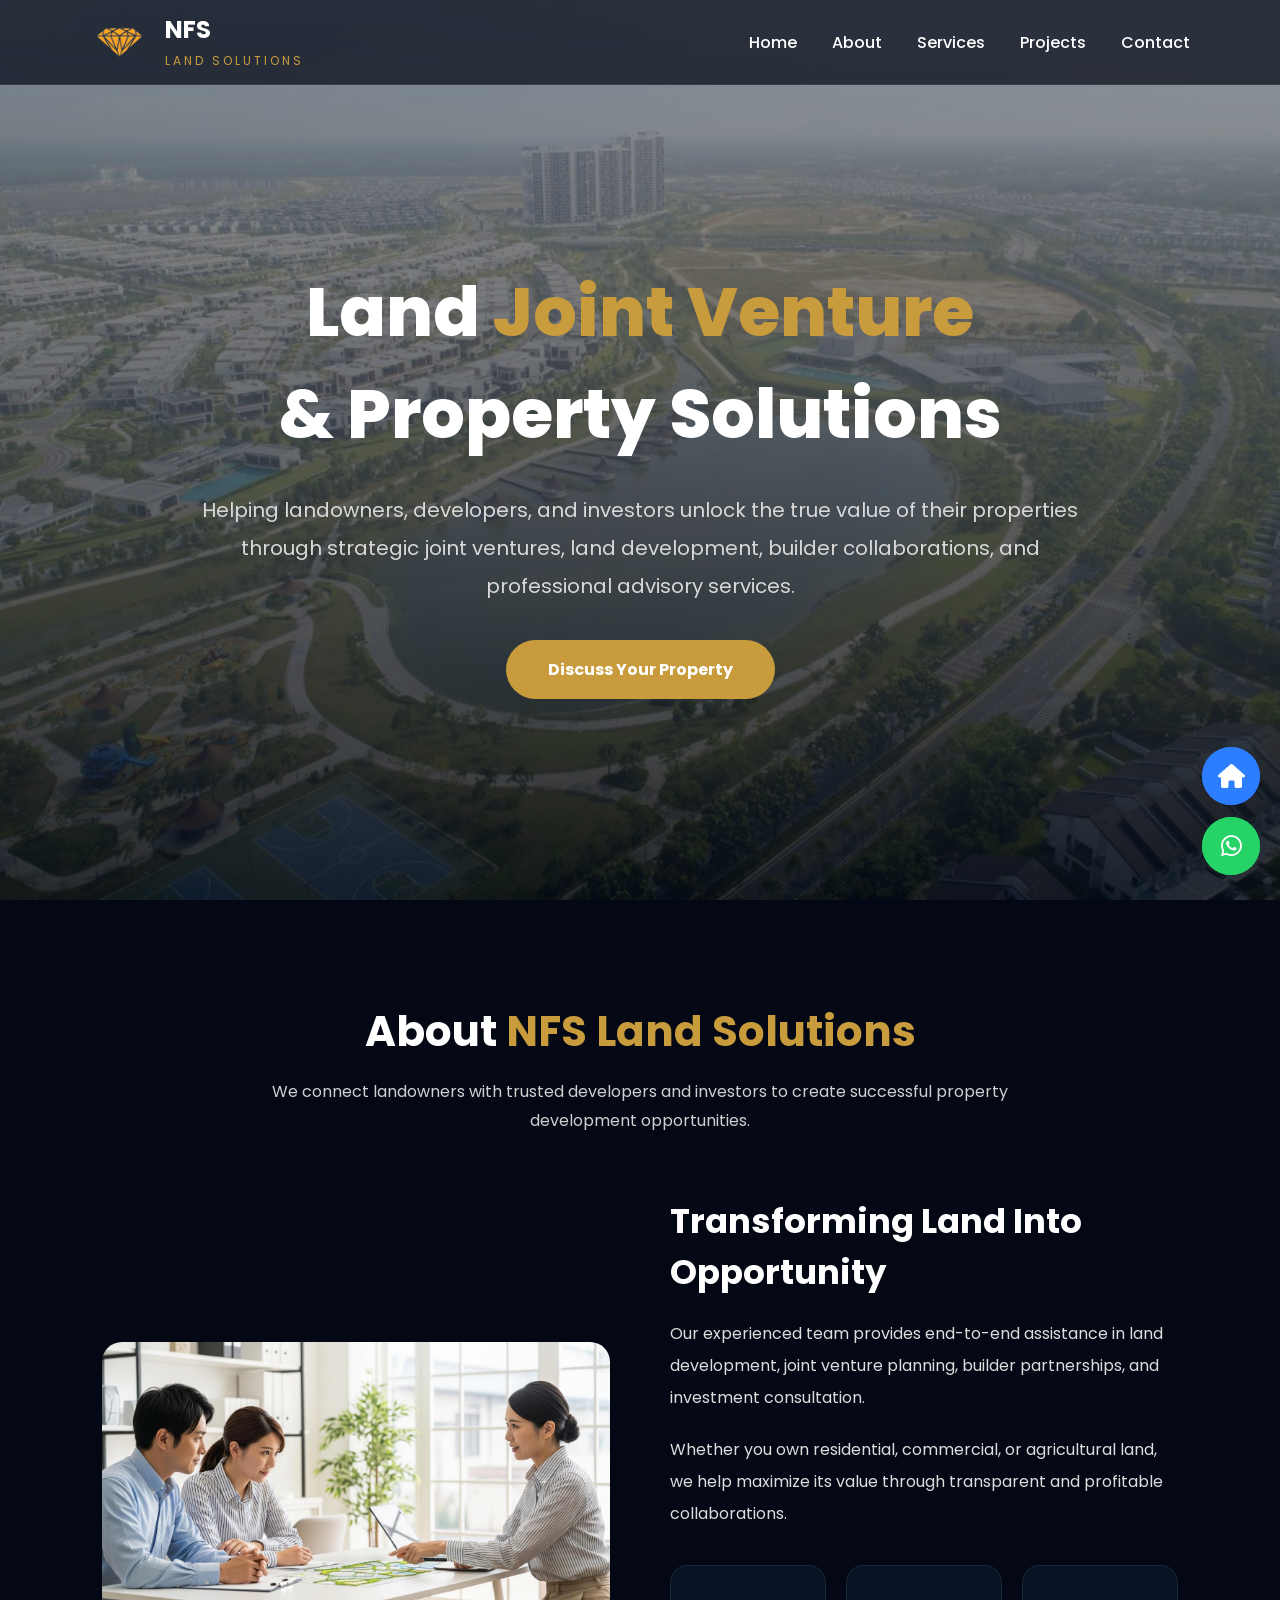
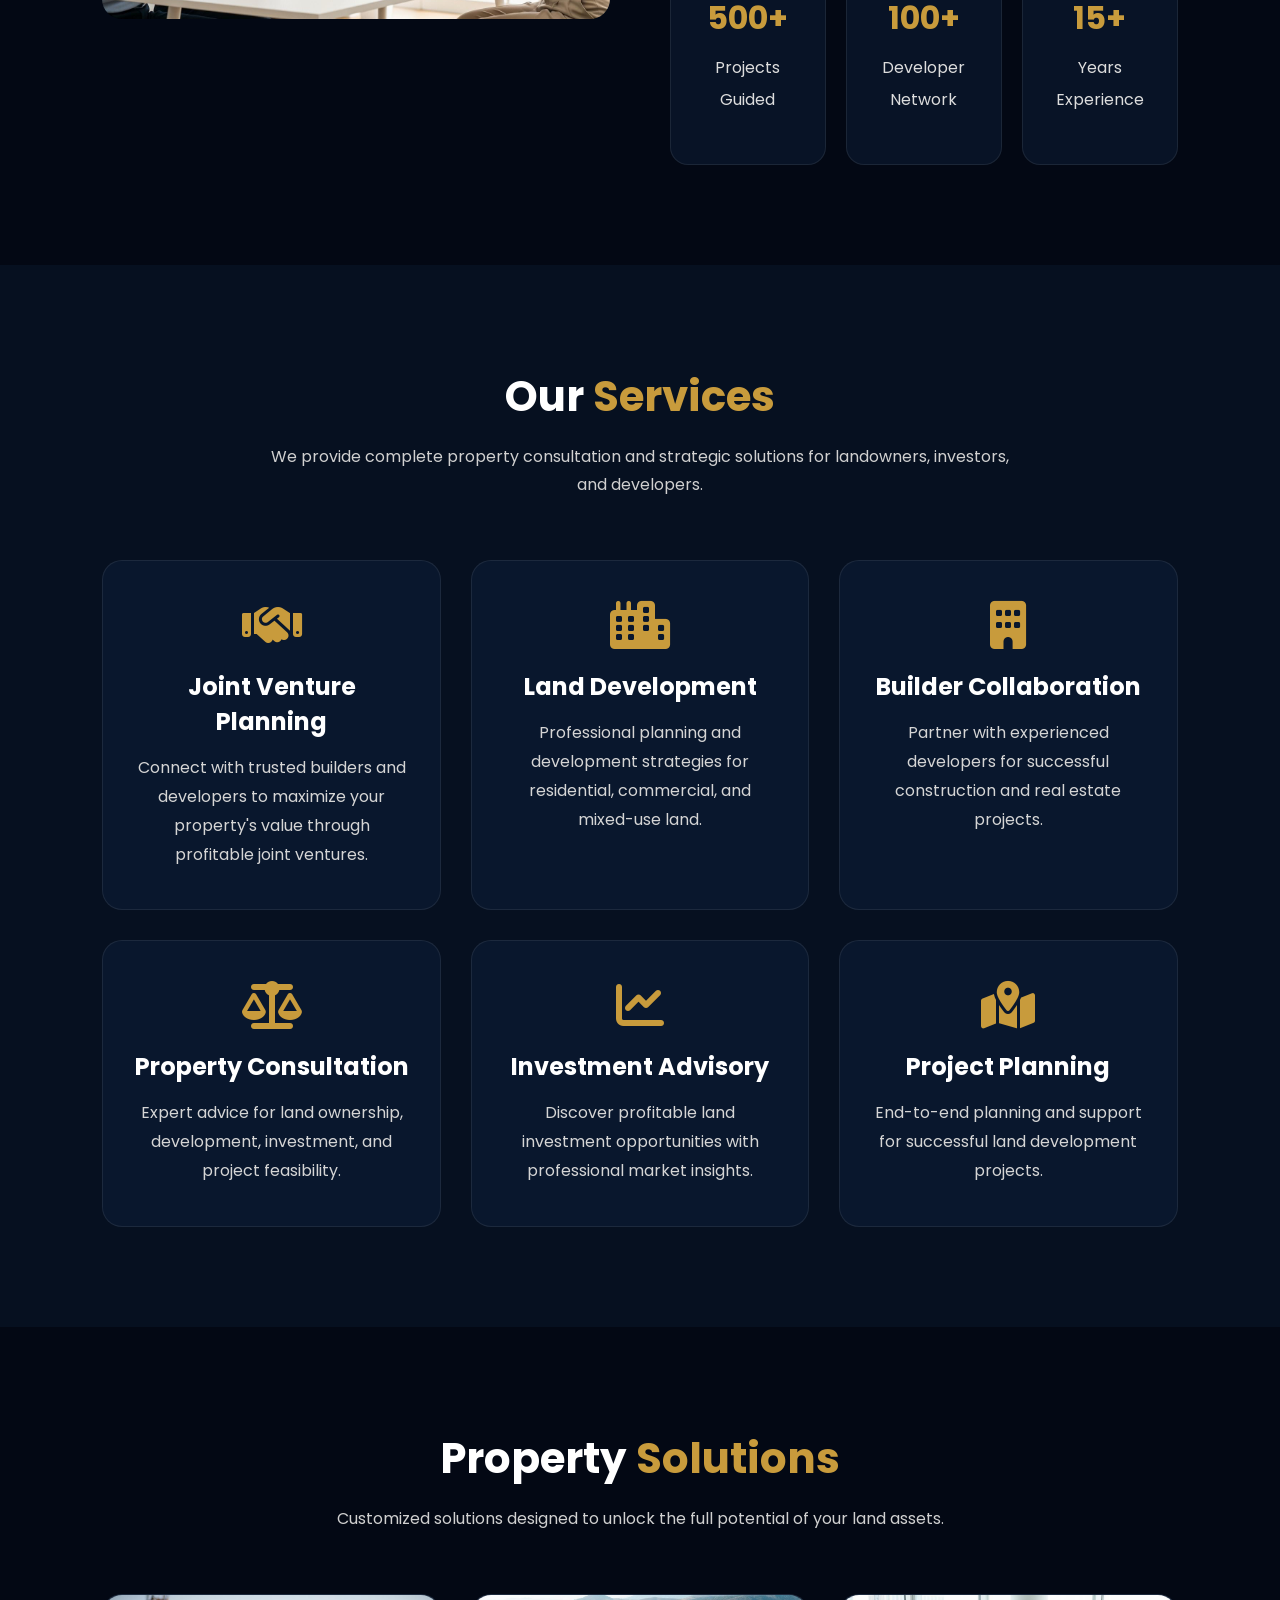
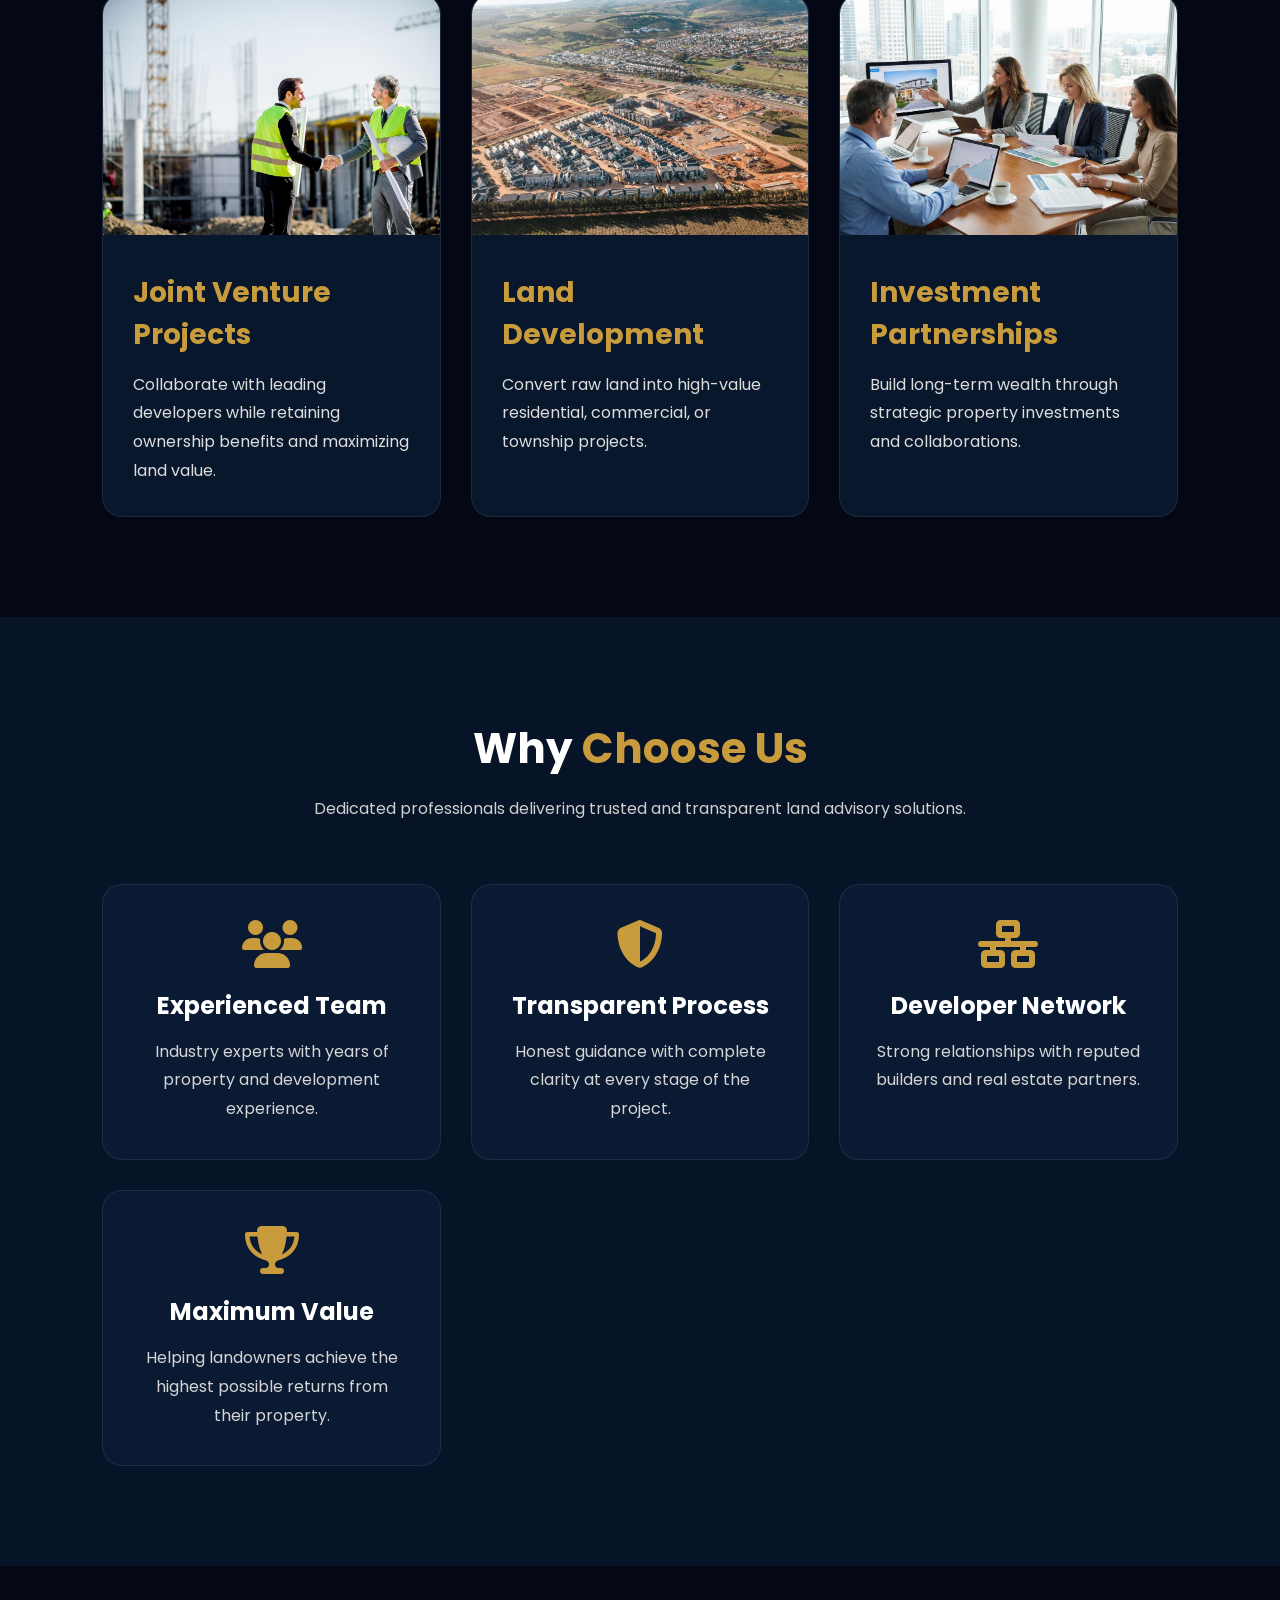
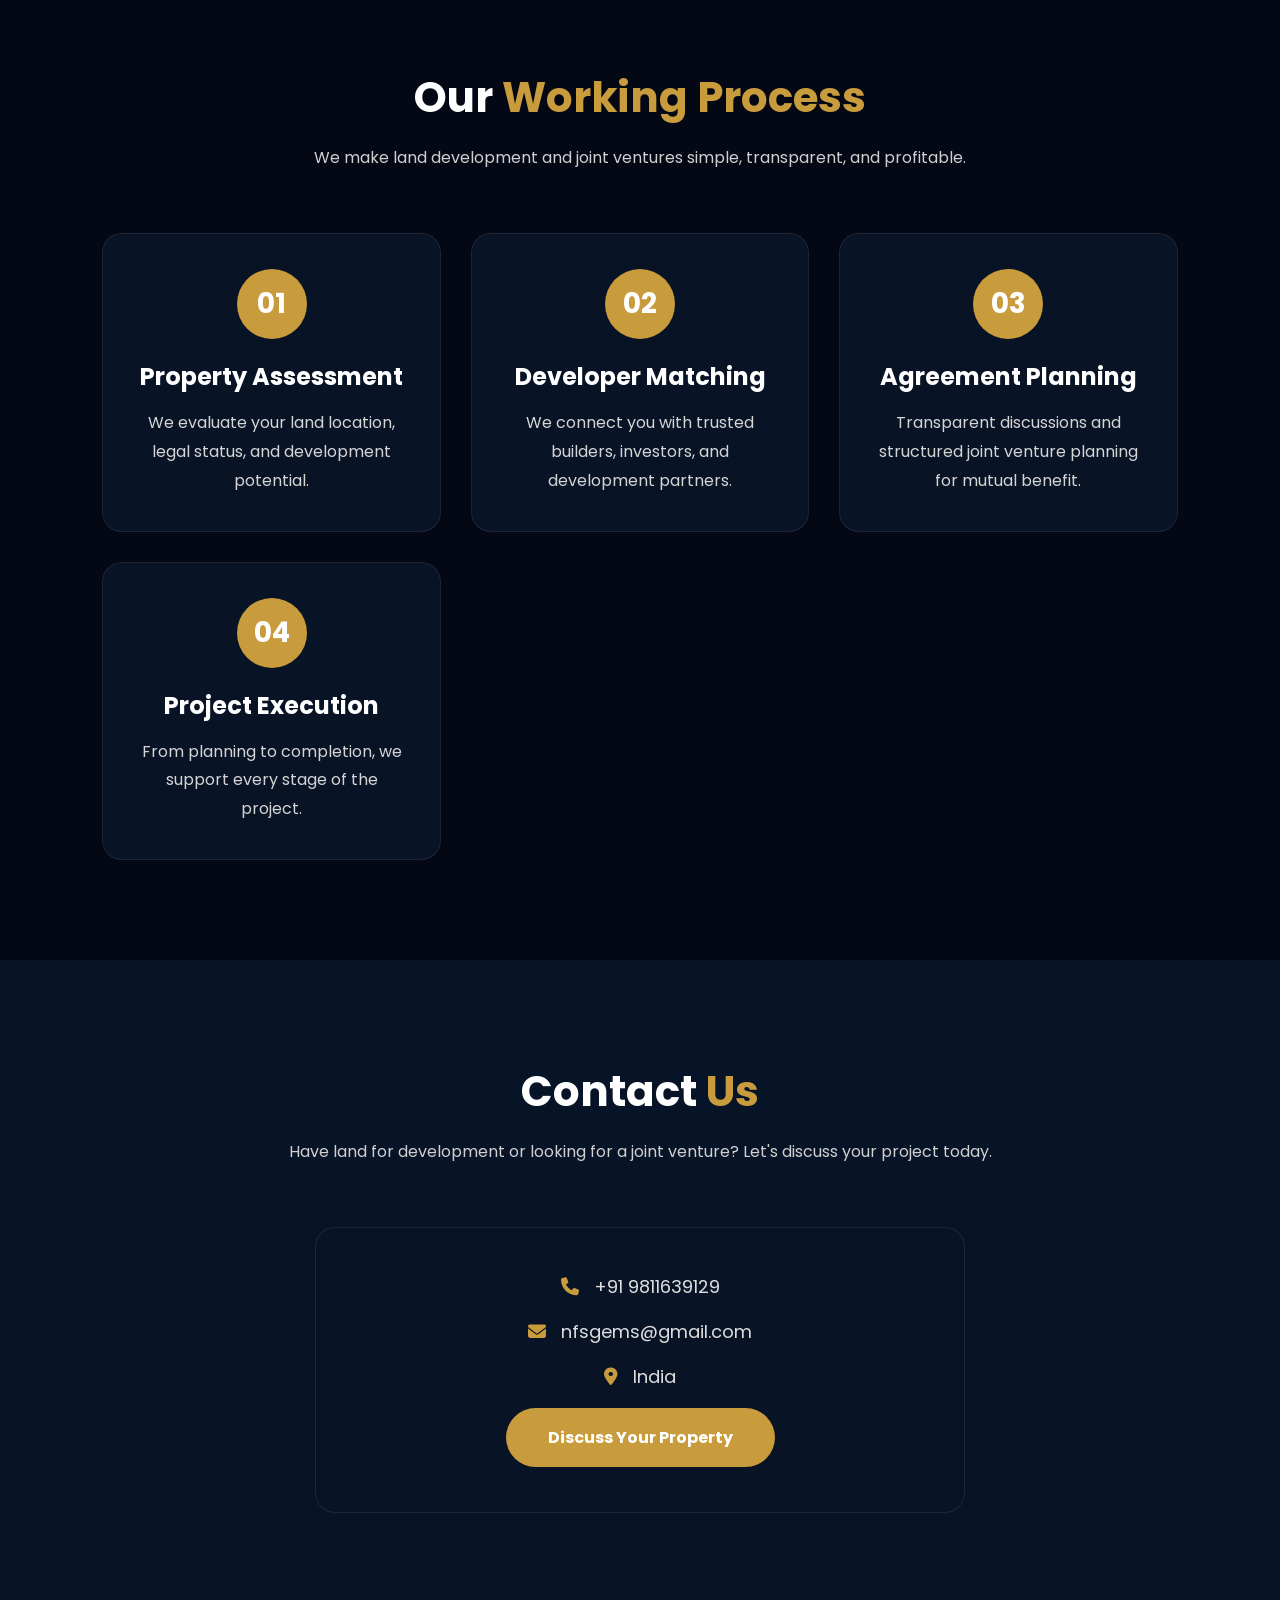
<file: wenture.html>
<!DOCTYPE html>
<html lang="en">

<head>

<meta charset="UTF-8">
<meta name="viewport" content="width=device-width, initial-scale=1.0">

<title>NFS Land Solutions</title>

<link rel="preconnect" href="https://fonts.googleapis.com">

<link rel="preconnect" href="https://fonts.gstatic.com" crossorigin>

<link href="https://fonts.googleapis.com/css2?family=Poppins:wght@300;400;500;600;700;800&display=swap" rel="stylesheet">

<link rel="stylesheet"
href="https://cdnjs.cloudflare.com/ajax/libs/font-awesome/6.6.0/css/all.min.css">

<style>

*{
margin:0;
padding:0;
box-sizing:border-box;
font-family:"Poppins",sans-serif;
}

html{
scroll-behavior:smooth;
}

body{
background:#030814;
color:#fff;
overflow-x:hidden;
}

::-webkit-scrollbar{
width:8px;
}

::-webkit-scrollbar-thumb{
background:#c89b3c;
border-radius:20px;
}

::-webkit-scrollbar-track{
background:#020814;
}

/*================ HEADER ================*/

header{

position:fixed;
top:0;
left:0;
width:100%;
height:85px;

display:flex;
justify-content:space-between;
align-items:center;

padding:0 7%;

background:rgba(3,8,20,.7);
backdrop-filter:blur(16px);

border-bottom:1px solid rgba(255,255,255,.08);

z-index:999;

}

.logo{

display:flex;
align-items:center;
gap:15px;
text-decoration:none;

}

.logo img{
width:60px;
}

.logo-text h2{
font-size:24px;
color:#fff;
}

.logo-text span{
font-size:12px;
letter-spacing:3px;
color:#c89b3c;
}

nav{

display:flex;
gap:35px;

}

nav a{

color:#fff;
text-decoration:none;
font-weight:500;
transition:.3s;
position:relative;

}

nav a:hover{
color:#c89b3c;
}

nav a::after{

content:"";
position:absolute;
left:0;
bottom:-5px;

width:0;
height:2px;

background:#c89b3c;

transition:.3s;

}

nav a:hover::after{
width:100%;
}

.menu-btn{
display:none;
font-size:30px;
cursor:pointer;
}

/*================ HERO ================*/

.hero{

min-height:100vh;

display:flex;
justify-content:center;
align-items:center;

padding:140px 20px 80px;

text-align:center;

background:

linear-gradient(rgba(122, 124, 126, 0.75),rgba(2,8,20,.82)),
url("/images/land.jpg");

background-size:cover;
background-position:center;

}

.hero-content{
max-width:900px;
}

.hero h1{

font-size:68px;
font-weight:800;
margin-bottom:25px;

}

.hero h1 span{
color:#c89b3c;
}

.hero p{

font-size:20px;
line-height:1.9;
color:#d8d8d8;

margin-bottom:35px;

}

.hero-btn{

display:inline-block;

padding:17px 42px;

background:#c89b3c;

border-radius:50px;

text-decoration:none;

color:#fff;

font-weight:700;

transition:.35s;

}

.hero-btn:hover{

transform:translateY(-6px);

box-shadow:0 15px 35px rgba(200,155,60,.35);

}

/*================ COMMON ================*/

section{

padding:100px 8%;

}

.title{

font-size:42px;
text-align:center;
margin-bottom:15px;

}

.title span{
color:#c89b3c;
}

.subtitle{

max-width:760px;
margin:auto;
text-align:center;
line-height:1.8;
color:#d0d0d0;

margin-bottom:60px;

}

/*================ ABOUT ================*/

.about-grid{

display:grid;
grid-template-columns:repeat(2,1fr);
gap:60px;
align-items:center;

}

.about-image{

overflow:hidden;
border-radius:20px;

}

.about-image img{

width:100%;
display:block;
transition:.5s;

}

.about-image:hover img{

transform:scale(1.08);

}

.about-content h3{

font-size:34px;
margin-bottom:20px;

}

.about-content p{

line-height:2;
color:#ddd;
margin-bottom:20px;

}

.stats{

display:grid;
grid-template-columns:repeat(3,1fr);

gap:20px;

margin-top:35px;

}

.stat{

background:#081326;

padding:28px;

border-radius:18px;

text-align:center;

border:1px solid rgba(255,255,255,.08);

transition:.35s;

}

.stat:hover{

transform:translateY(-8px);

}

.stat h2{

font-size:32px;

color:#c89b3c;

margin-bottom:10px;

}

</style>

</head>

<body>

<header>

<a href="#" class="logo">

<img src="logo.png" alt="Logo">

<div class="logo-text">

<h2>NFS</h2>

<span>LAND SOLUTIONS</span>

</div>

</a>

<nav id="navMenu">

<a href="#">Home</a>

<a href="#about">About</a>

<a href="#services">Services</a>

<a href="#projects">Projects</a>

<a href="#contact">Contact</a>

</nav>

<div class="menu-btn" id="menuBtn">

<i class="fas fa-bars"></i>

</div>

</header>

<!-- HERO -->

<section class="hero">

<div class="hero-content">

<h1>

Land <span>Joint Venture</span><br>

& Property Solutions

</h1>

<p>

Helping landowners, developers, and investors unlock the true value of their properties through strategic joint ventures, land development, builder collaborations, and professional advisory services.

</p>

<a href="#about" class="hero-btn">

Discuss Your Property

</a>

</div>

</section>

<!-- ABOUT -->

<section id="about">

<h2 class="title">

About <span>NFS Land Solutions</span>

</h2>

<p class="subtitle">

We connect landowners with trusted developers and investors to create successful property development opportunities.

</p>

<div class="about-grid">

<div class="about-image">

<img src="images/aboutland.jpg" alt="About">

</div>

<div class="about-content">

<h3>

Transforming Land Into Opportunity

</h3>

<p>

Our experienced team provides end-to-end assistance in land development, joint venture planning, builder partnerships, and investment consultation.

</p>

<p>

Whether you own residential, commercial, or agricultural land, we help maximize its value through transparent and profitable collaborations.

</p>

<div class="stats">

<div class="stat">

<h2>500+</h2>

<p>Projects Guided</p>

</div>

<div class="stat">

<h2>100+</h2>

<p>Developer Network</p>

</div>

<div class="stat">

<h2>15+</h2>

<p>Years Experience</p>

</div>

</div>

</div>

</div>

</section>
<!-- ================= SERVICES ================= -->

<section class="services" id="services">

    <h2 class="title">
        Our <span>Services</span>
    </h2>

    <p class="subtitle">
        We provide complete property consultation and strategic
        solutions for landowners, investors, and developers.
    </p>

    <div class="service-grid">

        <div class="service-card">

            <i class="fas fa-handshake"></i>

            <h3>Joint Venture Planning</h3>

            <p>
                Connect with trusted builders and developers to
                maximize your property's value through profitable
                joint ventures.
            </p>

        </div>

        <div class="service-card">

            <i class="fas fa-city"></i>

            <h3>Land Development</h3>

            <p>
                Professional planning and development strategies
                for residential, commercial, and mixed-use land.
            </p>

        </div>

        <div class="service-card">

            <i class="fas fa-building"></i>

            <h3>Builder Collaboration</h3>

            <p>
                Partner with experienced developers for successful
                construction and real estate projects.
            </p>

        </div>

        <div class="service-card">

            <i class="fas fa-scale-balanced"></i>

            <h3>Property Consultation</h3>

            <p>
                Expert advice for land ownership, development,
                investment, and project feasibility.
            </p>

        </div>

        <div class="service-card">

            <i class="fas fa-chart-line"></i>

            <h3>Investment Advisory</h3>

            <p>
                Discover profitable land investment opportunities
                with professional market insights.
            </p>

        </div>

        <div class="service-card">

            <i class="fas fa-map-location-dot"></i>

            <h3>Project Planning</h3>

            <p>
                End-to-end planning and support for successful
                land development projects.
            </p>

        </div>

    </div>

</section>

<!-- ================= PROPERTY SOLUTIONS ================= -->

<section id="projects">

    <h2 class="title">
        Property <span>Solutions</span>
    </h2>

    <p class="subtitle">
        Customized solutions designed to unlock the full
        potential of your land assets.
    </p>

    <div class="funding-grid">

        <div class="fund-card">

            <img src="images/joint.jpg" alt="Joint Venture">

            <div class="fund-content">

                <h3>Joint Venture Projects</h3>

                <p>
                    Collaborate with leading developers while
                    retaining ownership benefits and maximizing
                    land value.
                </p>

            </div>

        </div>

        <div class="fund-card">

            <img src="images/landdev.jpg" alt="Land Development">

            <div class="fund-content">

                <h3>Land Development</h3>

                <p>
                    Convert raw land into high-value residential,
                    commercial, or township projects.
                </p>

            </div>

        </div>

        <div class="fund-card">

            <img src="images/invest.jpg" alt="Investment">

            <div class="fund-content">

                <h3>Investment Partnerships</h3>

                <p>
                    Build long-term wealth through strategic
                    property investments and collaborations.
                </p>

            </div>

        </div>

    </div>

</section>

<!-- ================= WHY CHOOSE US ================= -->

<section class="why">

    <h2 class="title">

        Why <span>Choose Us</span>

    </h2>

    <p class="subtitle">

        Dedicated professionals delivering trusted and
        transparent land advisory solutions.

    </p>

    <div class="why-grid">

        <div class="why-card">

            <i class="fas fa-users"></i>

            <h3>Experienced Team</h3>

            <p>
                Industry experts with years of property and
                development experience.
            </p>

        </div>

        <div class="why-card">

            <i class="fas fa-shield-halved"></i>

            <h3>Transparent Process</h3>

            <p>
                Honest guidance with complete clarity at
                every stage of the project.
            </p>

        </div>

        <div class="why-card">

            <i class="fas fa-network-wired"></i>

            <h3>Developer Network</h3>

            <p>
                Strong relationships with reputed builders
                and real estate partners.
            </p>

        </div>

        <div class="why-card">

            <i class="fas fa-trophy"></i>

            <h3>Maximum Value</h3>

            <p>
                Helping landowners achieve the highest
                possible returns from their property.
            </p>

        </div>

    </div>

</section>

<style>

/*================ SERVICES ================*/

.services{
background:#061020;
}

.service-grid{
display:grid;
grid-template-columns:repeat(auto-fit,minmax(260px,1fr));
gap:30px;
}

.service-card{
background:#09172d;
padding:40px 30px;
border-radius:20px;
text-align:center;
border:1px solid rgba(255,255,255,.08);
transition:.4s;
}

.service-card:hover{
transform:translateY(-10px);
box-shadow:0 20px 40px rgba(200,155,60,.25);
}

.service-card i{
font-size:48px;
color:#c89b3c;
margin-bottom:20px;
}

.service-card h3{
margin-bottom:15px;
font-size:24px;
}

.service-card p{
line-height:1.8;
color:#d5d5d5;
}

/*================ PROPERTY SOLUTIONS ================*/

.funding-grid{
display:grid;
grid-template-columns:repeat(auto-fit,minmax(320px,1fr));
gap:30px;
margin-top:50px;
}

.fund-card{
background:#09172d;
overflow:hidden;
border-radius:20px;
border:1px solid rgba(255,255,255,.08);
transition:.4s;
}

.fund-card:hover{
transform:translateY(-10px);
}

.fund-card img{
width:100%;
height:240px;
object-fit:cover;
transition:.5s;
}

.fund-card:hover img{
transform:scale(1.08);
}

.fund-content{
padding:30px;
}

.fund-content h3{
font-size:28px;
margin-bottom:15px;
color:#c89b3c;
}

.fund-content p{
line-height:1.8;
color:#ddd;
}

/*================ WHY US ================*/

.why{
background:#071326;
}

.why-grid{
display:grid;
grid-template-columns:repeat(auto-fit,minmax(250px,1fr));
gap:30px;
}

.why-card{
background:#0b1a33;
padding:35px;
text-align:center;
border-radius:20px;
border:1px solid rgba(255,255,255,.08);
transition:.4s;
}

.why-card:hover{
transform:translateY(-10px);
box-shadow:0 15px 35px rgba(200,155,60,.25);
}

.why-card i{
font-size:48px;
color:#c89b3c;
margin-bottom:20px;
}

.why-card h3{
font-size:24px;
margin-bottom:15px;
}

.why-card p{
line-height:1.8;
color:#d5d5d5;
}

</style>
<a href="index.html" class="home-btn">

<i class="fas fa-house"></i>

</a>

<a href="https://wa.me/919811639129"
target="_blank"
class="whatsapp-btn">

<i class="fab fa-whatsapp"></i>

</a>

<!-- ================= PROCESS ================= -->

<section class="process">

    <h2 class="title">
        Our <span>Working Process</span>
    </h2>

    <p class="subtitle">
        We make land development and joint ventures simple,
        transparent, and profitable.
    </p>

    <div class="process-grid">

        <div class="process-card">

            <div class="number">01</div>

            <h3>Property Assessment</h3>

            <p>
                We evaluate your land location,
                legal status, and development potential.
            </p>

        </div>

        <div class="process-card">

            <div class="number">02</div>

            <h3>Developer Matching</h3>

            <p>
                We connect you with trusted builders,
                investors, and development partners.
            </p>

        </div>

        <div class="process-card">

            <div class="number">03</div>

            <h3>Agreement Planning</h3>

            <p>
                Transparent discussions and structured
                joint venture planning for mutual benefit.
            </p>

        </div>

        <div class="process-card">

            <div class="number">04</div>

            <h3>Project Execution</h3>

            <p>
                From planning to completion,
                we support every stage of the project.
            </p>

        </div>

    </div>

</section>

<!-- ================= CONTACT ================= -->

<section class="contact" id="contact">

    <h2 class="title">

        Contact <span>Us</span>

    </h2>

    <p class="subtitle">

        Have land for development or looking for a joint venture?
        Let's discuss your project today.

    </p>

    <div class="contact-box">

        <p>
            <i class="fas fa-phone"></i>
            +91 9811639129
        </p>

        <p>
            <i class="fas fa-envelope"></i>
           nfsgems@gmail.com
        </p>

        <p>
            <i class="fas fa-location-dot"></i>
            India
        </p>

        <a href="https://wa.me/919811639129"
        target="_blank"
        class="hero-btn">

            Discuss Your Property

        </a>

    </div>

</section>

<!-- Floating Buttons -->

<a href="index.html" class="home-btn">

<i class="fas fa-house"></i>

</a>

<a href="https://wa.me/919811639129"

target="_blank"

class="whatsapp-btn">

<i class="fab fa-whatsapp"></i>

</a>

<style>

/*================ PROCESS ================*/

.process{

background:#030814;

}

.process-grid{

display:grid;

grid-template-columns:repeat(auto-fit,minmax(250px,1fr));

gap:30px;

margin-top:50px;

}

.process-card{

background:#081326;

padding:35px;

border-radius:20px;

text-align:center;

border:1px solid rgba(255,255,255,.08);

transition:.35s;

}

.process-card:hover{

transform:translateY(-10px);

box-shadow:0 15px 35px rgba(200,155,60,.25);

}

.number{

width:70px;
height:70px;

margin:auto;
margin-bottom:20px;

border-radius:50%;

display:flex;
justify-content:center;
align-items:center;

background:#c89b3c;

font-size:28px;
font-weight:700;

color:#fff;

}

.process-card h3{

margin-bottom:15px;

font-size:24px;

}

.process-card p{

line-height:1.8;

color:#d5d5d5;

}

.home-btn,
.whatsapp-btn{

position:fixed;

right:20px;

width:58px;
height:58px;

display:flex;
justify-content:center;
align-items:center;

border-radius:50%;

text-decoration:none;

color:#fff;

font-size:24px;

transition:.3s;

z-index:999;

}

.home-btn{

bottom:95px;

background:#2d7dff;

}

.whatsapp-btn{

bottom:25px;

background:#25D366;

}

.home-btn:hover,
.whatsapp-btn:hover{

transform:scale(1.1);

}


/*================ CONTACT ================*/

.contact{

background:#071326;

text-align:center;

}

.contact-box{

max-width:650px;

margin:auto;

padding:45px;

background:#081326;

border-radius:20px;

border:1px solid rgba(255,255,255,.08);

}

.contact-box p{

font-size:18px;

margin-bottom:18px;

color:#ddd;

}

.contact-box i{

color:#c89b3c;

margin-right:10px;

}

/*================ RESPONSIVE ================*/

@media(max-width:768px){

.menu-btn{

display:block;

z-index:1001;

}

nav{

position:fixed;

top:85px;

left:-100%;

width:70%;

height:calc(100vh - 85px);

background:#081326;

display:flex;

flex-direction:column;

padding:50px 30px;

gap:25px;

transition:.4s;

}

nav.active{

left:0;

}

.about-grid,

.funding-grid{

grid-template-columns:1fr;

}

.stats,

.service-grid,

.why-grid,

.process-grid{

grid-template-columns:1fr;

}

.hero h1{

font-size:42px;

}

.hero p{

font-size:16px;

}

.title{

font-size:34px;

}

}

/*================ ANIMATION ================*/

.hidden{

opacity:0;

transform:translateY(60px);

transition:.8s;

}

.show{

opacity:1;

transform:translateY(0);

}

</style>

<script>

/* Mobile Menu */

const menuBtn=document.getElementById("menuBtn");
const navMenu=document.getElementById("navMenu");

menuBtn.addEventListener("click",()=>{

navMenu.classList.toggle("active");

const icon=menuBtn.querySelector("i");

if(navMenu.classList.contains("active")){

icon.classList.replace("fa-bars","fa-times");

}else{

icon.classList.replace("fa-times","fa-bars");

}

});

/* Close Menu */

document.querySelectorAll("#navMenu a").forEach(link=>{

link.addEventListener("click",()=>{

navMenu.classList.remove("active");

menuBtn.querySelector("i").classList.replace("fa-times","fa-bars");

});

});

/* Scroll Animation */

const observer=new IntersectionObserver(entries=>{

entries.forEach(entry=>{

if(entry.isIntersecting){

entry.target.classList.add("show");

}

});

});

document.querySelectorAll("section").forEach(section=>{

section.classList.add("hidden");

observer.observe(section);

});

</script>

</body>
</html>
</file>
